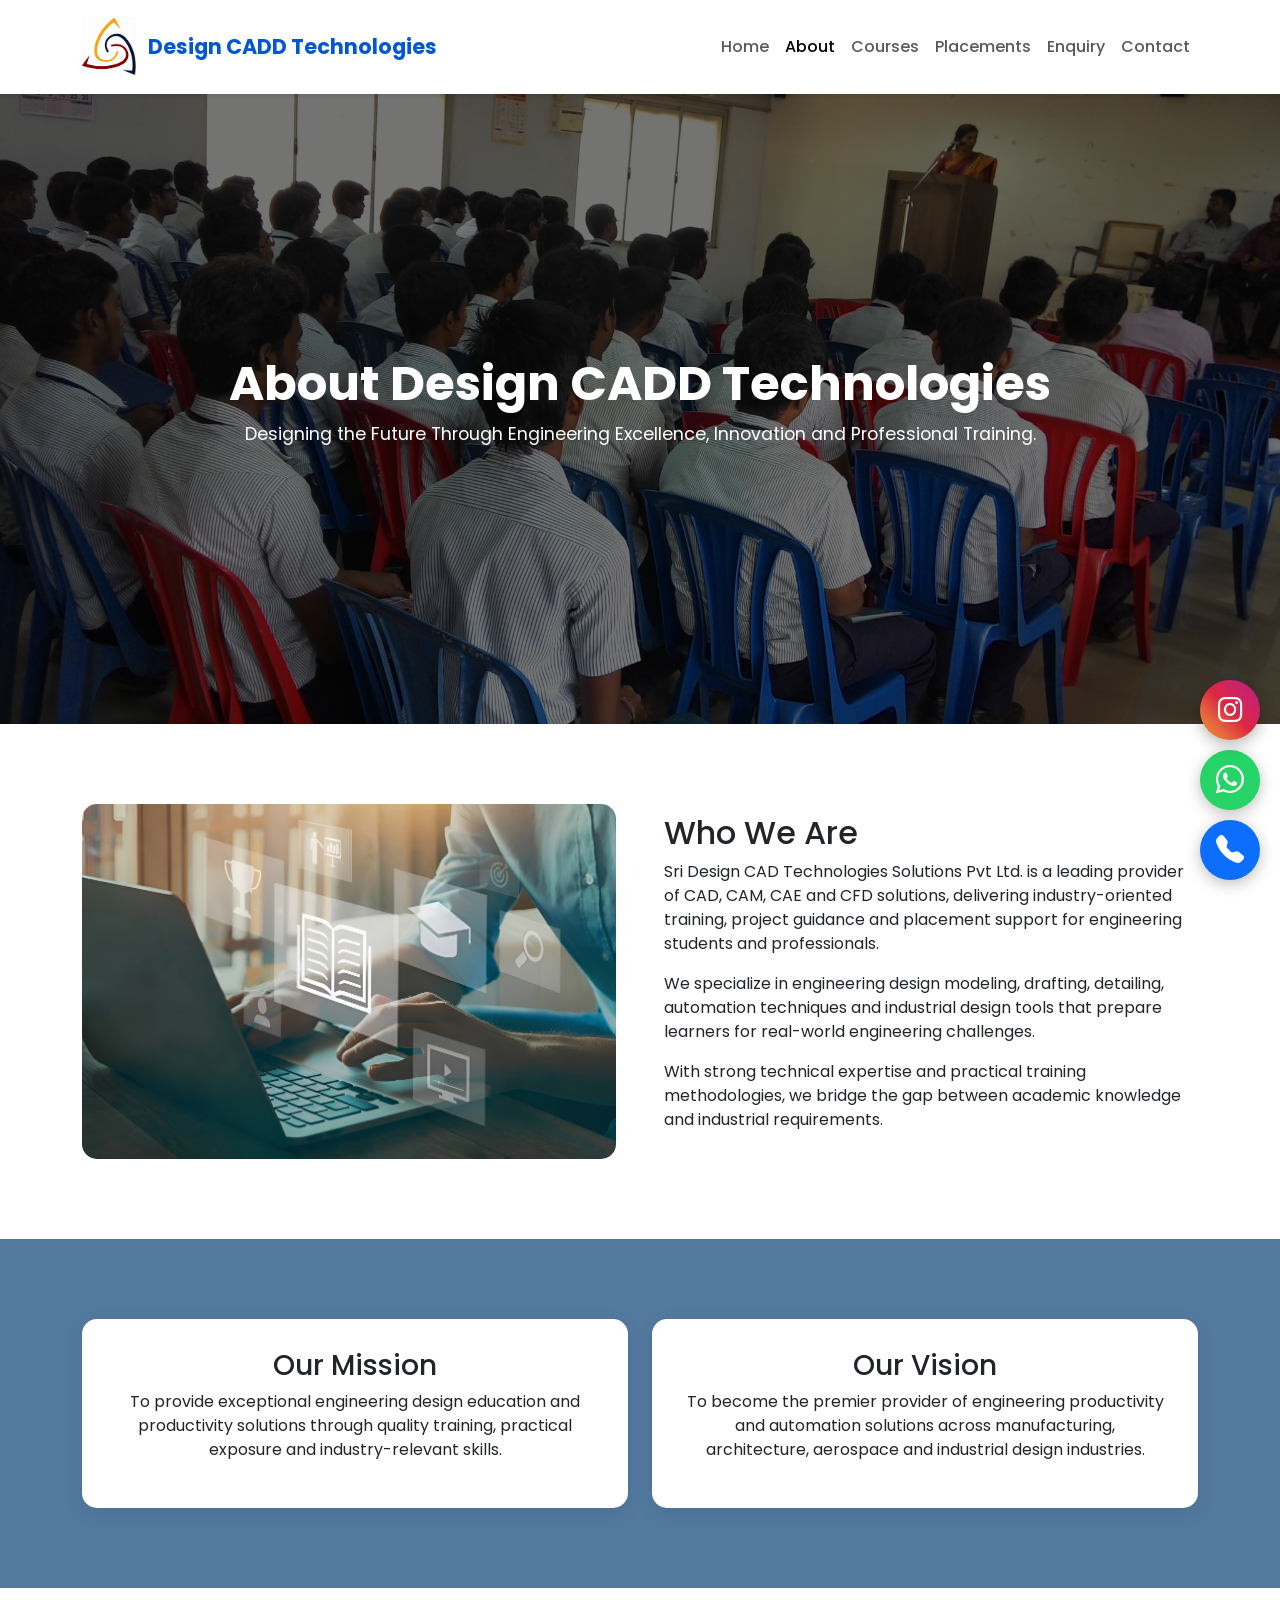
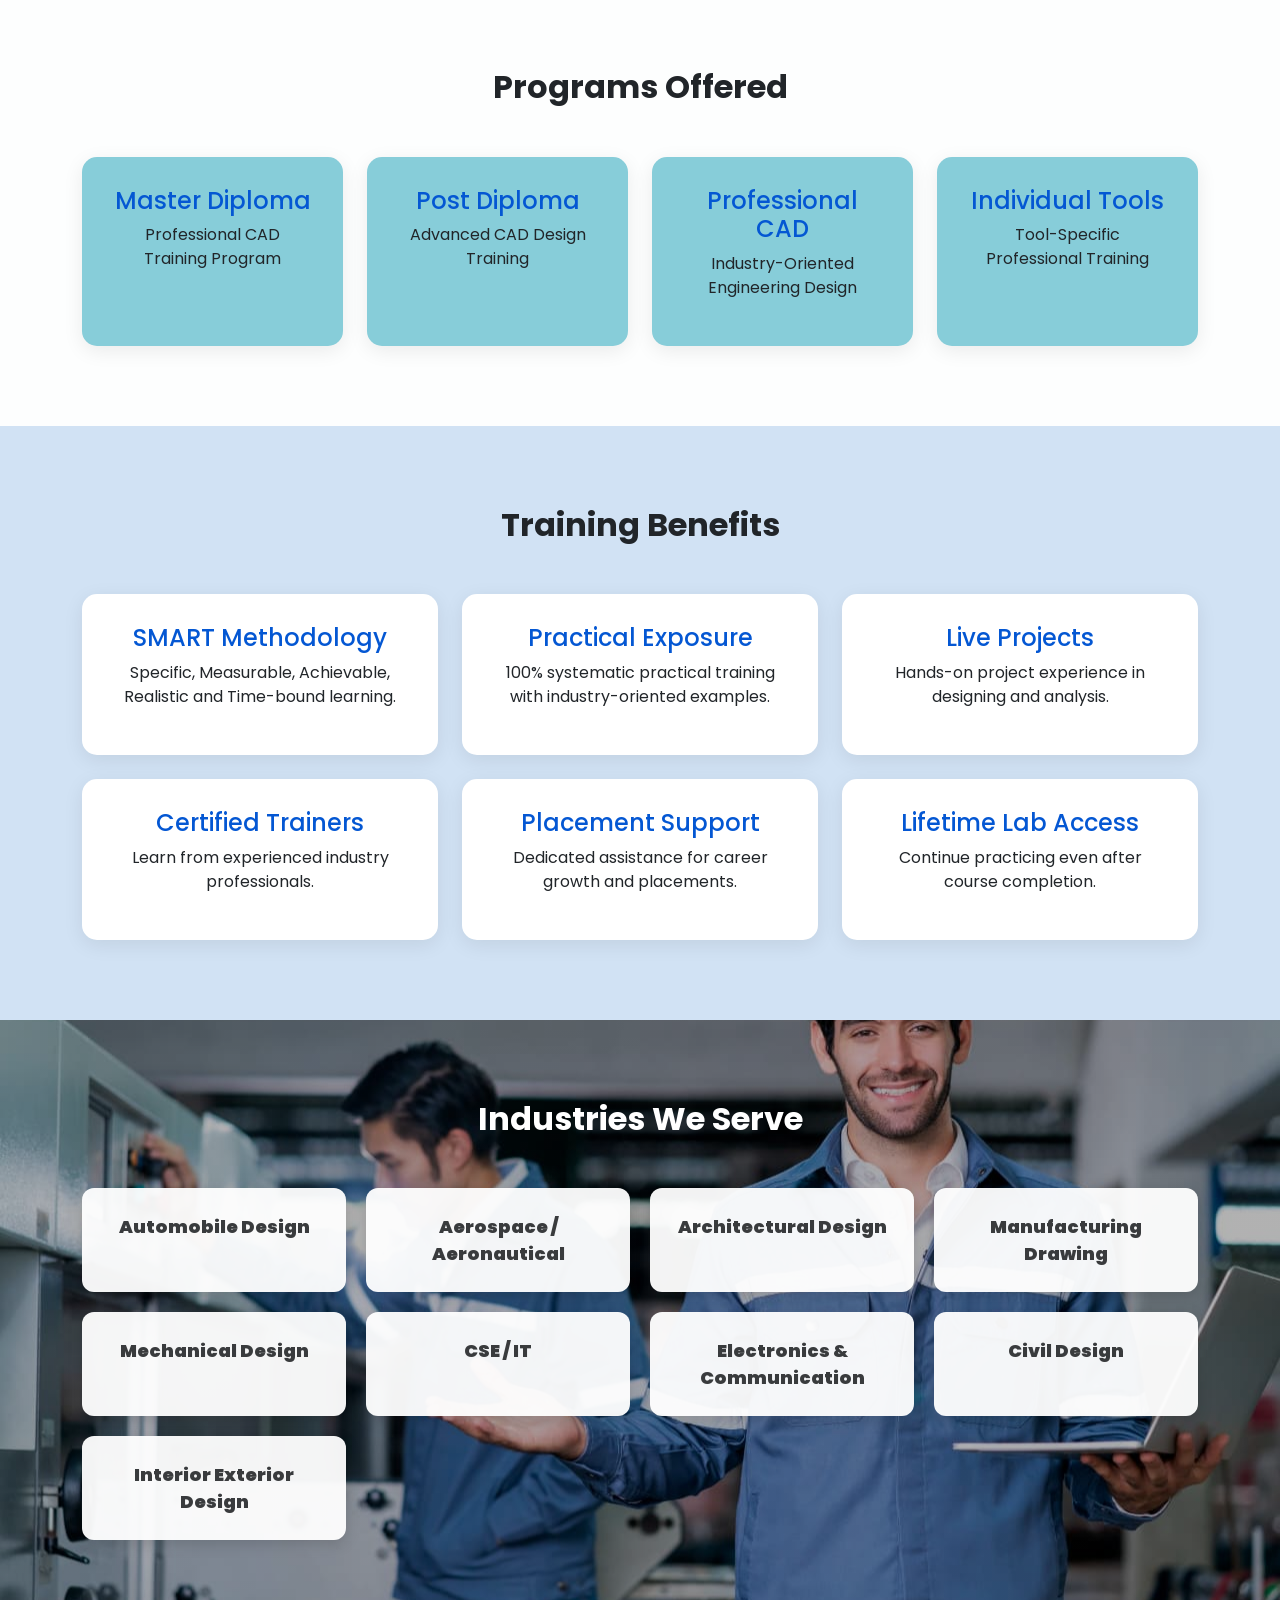
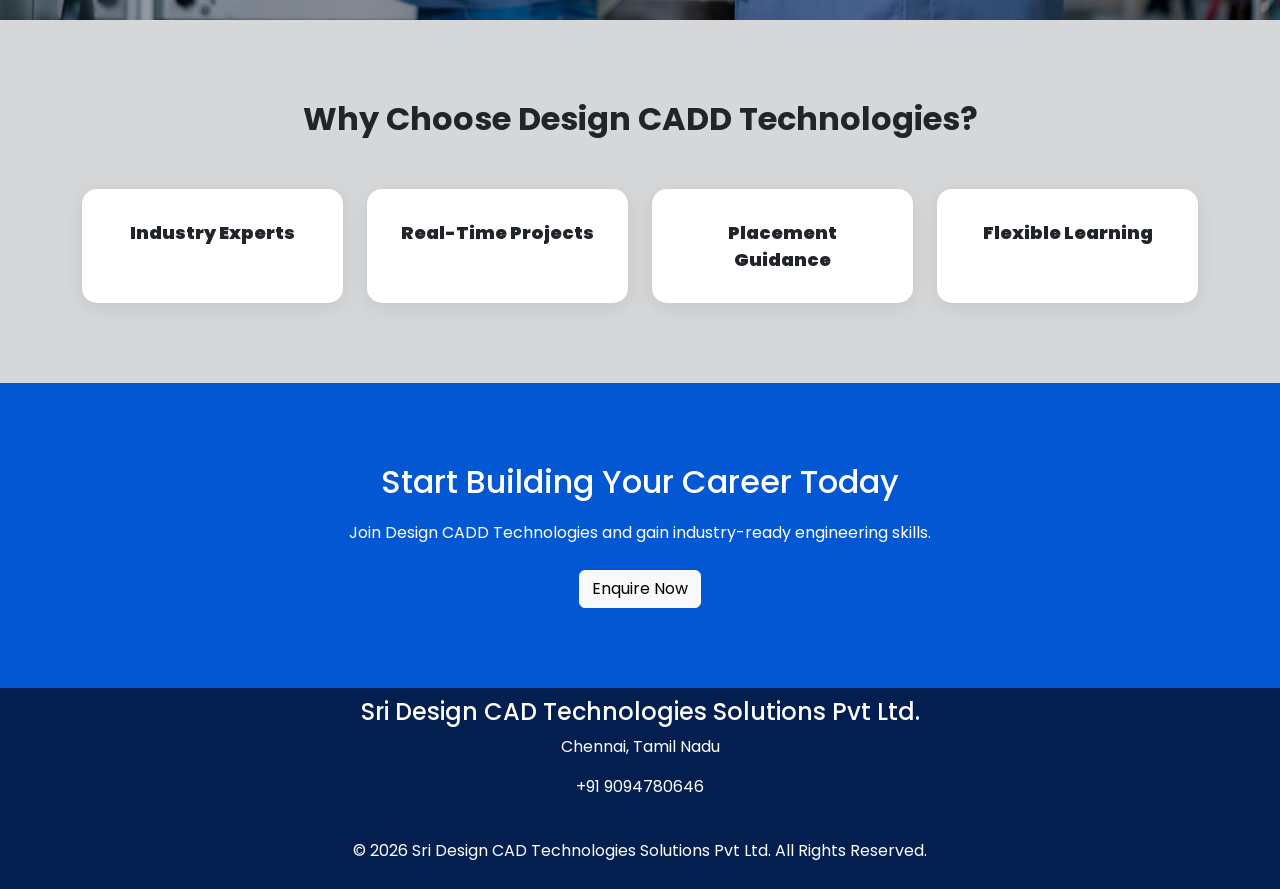
<file: about.html>
<!DOCTYPE html>
<html lang="en">

<head>
    <meta charset="UTF-8">
    <meta name="viewport"
          content="width=device-width, initial-scale=1.0">
    <title>
        About Us | Design CADD Technologies
    </title>

    <meta name="description"
          content="Design CADD Technologies is a leading CAD, CAM, CAE and CFD training institute in Chennai offering professional engineering design training, project guidance, placement assistance and industry-oriented courses for students and working professionals.">

    <meta name="keywords"
          content="Design CADD Technologies, CAD Training Chennai, CAM Training Chennai, CAE Training Chennai, CFD Training Chennai, AutoCAD Course Chennai, Engineering Design Training, CAD CAM CAE Institute, Placement Training Chennai, Engineering Software Training">

    <meta name="author"
          content="Design CADD Technologies">

    <meta name="robots"
          content="index, follow">

    <!-- Open Graph Meta Tags -->

    <meta property="og:title"
          content="About Design CADD Technologies">

    <meta property="og:description"
          content="Learn about Design CADD Technologies, a leading provider of CAD, CAM, CAE and CFD training, engineering design solutions, project guidance and placement support.">

    <meta property="og:type"
          content="website">

    <meta property="og:image"
          content="assets/images/about_banner.jpg">

    <!-- Bootstrap -->

    <link href="https://cdn.jsdelivr.net/npm/bootstrap@5.3.3/dist/css/bootstrap.min.css"
          rel="stylesheet">

    <link rel="stylesheet" href="css/style.css">
    <link rel="stylesheet" href="css/about.css">
    <link rel="stylesheet" href="css/responsive.css">
    
    <link rel="preconnect" href="https://fonts.googleapis.com">

    <link rel="preconnect" href="https://fonts.gstatic.com" crossorigin>

    <link href="https://fonts.googleapis.com/css2?family=Poppins:wght@300;400;500;600;700&display=swap"
          rel="stylesheet">

    <!-- Bootstrap Icons -->

    <link rel="stylesheet"
          href="https://cdn.jsdelivr.net/npm/bootstrap-icons@1.11.3/font/bootstrap-icons.min.css">

    <!-- Font Awesome -->

    <link rel="stylesheet"
          href="https://cdnjs.cloudflare.com/ajax/libs/font-awesome/6.5.1/css/all.min.css">

</head>
<body>
    <!-- nav bar-->
    <nav class="navbar navbar-expand-lg bg-white shadow-sm sticky-top">
    <div class="container">
        <a class="navbar-brand" href="index.html">
            <img src="assets/images/logo.jpeg" class="navbar-logo">
            <span class="brand-text">
                Design CADD Technologies
            </span>
        </a>

        <button class="navbar-toggler" type="button"
                data-bs-toggle="collapse"
                data-bs-target="#navMenu">
            <span class="navbar-toggler-icon"></span>
        </button>

        <div class="collapse navbar-collapse"
             id="navMenu">
            <ul class="navbar-nav ms-auto">
                <li class="nav-item">
                    <a class="nav-link"
                       href="index.html">Home</a>
                </li>
                <li class="nav-item">
                    <a class="nav-link active"
                       href="about.html">About</a>
                </li>
                <li class="nav-item">
                    <a class="nav-link"
                       href="courses.html">Courses</a>
                </li>
                <li class="nav-item">
                    <a class="nav-link"
                       href="placements.html">Placements</a>
                </li>
                <li class="nav-item">
                    <a class="nav-link" href="enquiry.html">Enquiry</a>
                </li>
                <li class="nav-item">
                    <a class="nav-link"
                       href="contact.html">Contact</a>
                </li>
            </ul>
        </div>
    </div>
</nav>

    <!-- HERO -->

<section class="about-hero">
    <div class="container text-center">
        <h1>About Design CADD Technologies</h1>
        <p>Designing the Future Through Engineering Excellence, Innovation and Professional Training.</p>
    </div>
</section>

<!-- ABOUT COMPANY -->

<section class="section-padding about-company">
    <div class="container">
        <div class="row align-items-center g-5">
            <div class="col-lg-6">
                <img src="assets/images/about_company.jpeg" alt="About Design CADD" class="about-main-img">
            </div>
            <div class="col-lg-6">
                <h2>Who We Are</h2>
                <p>Sri Design CAD Technologies Solutions Pvt Ltd. is a leading provider of CAD, CAM, CAE and CFD solutions, delivering industry-oriented training, 
                    project guidance and placement support for engineering students and professionals.
                </p>
                <p>We specialize in engineering design modeling, drafting, detailing, automation techniques and industrial 
                    design tools that prepare learners for real-world engineering challenges.
                </p>
                <p>With strong technical expertise and practical training methodologies, we bridge the gap between academic 
                    knowledge and industrial requirements.
                </p>
            </div>
        </div>
    </div>
</section>

<!-- MISSION VISION -->

<section class="section-padding mission-section">
    <div class="container">
        <div class="row g-4">
            <div class="col-md-6">
                <div class="mission-card">
                    <h3>Our Mission</h3>
                    <p>To provide exceptional engineering design education and productivity solutions through quality 
                        training, practical exposure and industry-relevant skills.
                    </p>
                </div>
            </div>
            <div class="col-md-6">
                <div class="mission-card">
                    <h3>Our Vision</h3>
                    <p>To become the premier provider of engineering productivity and automation solutions across 
                        manufacturing, architecture, aerospace and industrial design industries.
                    </p>
                </div>
            </div>
        </div>
    </div>
</section>

<!-- PROGRAMS -->

<section class="section-padding program-section">
    <div class="container">
        <h2 class="section-title">Programs Offered</h2>
        <div class="row g-4">
            <div class="col-lg-3 col-md-6">
                <div class="program-card">
                    <h4>Master Diploma</h4>
                    <p>Professional CAD Training Program</p>
                </div>
            </div>
            <div class="col-lg-3 col-md-6">
                <div class="program-card">
                    <h4>Post Diploma</h4>
                    <p>Advanced CAD Design Training</p>
                </div>
            </div>
            <div class="col-lg-3 col-md-6">
                <div class="program-card">
                    <h4>Professional CAD</h4>
                    <p>Industry-Oriented Engineering Design</p>
                </div>
            </div>
            <div class="col-lg-3 col-md-6">
                <div class="program-card">
                    <h4>Individual Tools</h4>
                    <p>Tool-Specific Professional Training</p>
                </div>
            </div>
        </div>
    </div>
</section>

<!-- TRAINING BENEFITS -->

<section class="section-padding benefits-section">
    <div class="container">
        <h2 class="section-title">Training Benefits</h2>
        <div class="row g-4">
            <div class="col-md-4">
                <div class="benefit-card">
                    <h4>SMART Methodology</h4>
                    <p>Specific, Measurable, Achievable, Realistic and Time-bound learning.</p>
                </div>
            </div>
            <div class="col-md-4">
                <div class="benefit-card">
                    <h4>Practical Exposure</h4>
                    <p>100% systematic practical training with industry-oriented examples.</p>
                </div>
            </div>
            <div class="col-md-4">
                <div class="benefit-card">
                    <h4>Live Projects</h4>
                    <p>Hands-on project experience in designing and analysis.</p>
                </div>
            </div>
            <div class="col-md-4">
                <div class="benefit-card">
                    <h4>Certified Trainers</h4>
                    <p>Learn from experienced industry professionals.</p>
                </div>
            </div>
            <div class="col-md-4">
                <div class="benefit-card">
                    <h4>Placement Support</h4>
                    <p>Dedicated assistance for career growth and placements.</p>
                </div>
            </div>
            <div class="col-md-4">
                <div class="benefit-card">
                    <h4>Lifetime Lab Access</h4>
                    <p>Continue practicing even after course completion.</p>
                </div>
            </div>
        </div>
    </div>
</section>

<!-- INDUSTRIES -->

<section class="section-padding industry-section">
    <div class="container">
        <h2 class="section-title">Industries We Serve</h2>
        <div class="industry-grid">
            <div class="industry-card">Automobile Design</div>
            <div class="industry-card">Aerospace / Aeronautical</div>
            <div class="industry-card">Architectural Design</div>
            <div class="industry-card">Manufacturing Drawing</div>
            <div class="industry-card">Mechanical Design</div>
            <div class="industry-card">CSE / IT</div>
            <!-- <div class="industry-card">Heavy Engineering</div> -->
            <div class="industry-card">Electronics & Communication</div>
            <div class="industry-card">Civil Design</div>
            <div class="industry-card">Interior Exterior Design</div>
        </div>
    </div>
</section>

<!-- WHY CHOOSE US -->

<section class="section-padding choose-us">
    <div class="container">
        <h2 class="section-title">Why Choose Design CADD Technologies?</h2>
        <div class="row g-4">
            <div class="col-md-3">
                <div class="choose-card">
                    Industry Experts
                </div>
            </div>
            <div class="col-md-3">
                <div class="choose-card">
                    Real-Time Projects
                </div>
            </div>
            <div class="col-md-3">
                <div class="choose-card">
                    Placement Guidance
                </div>
            </div>
            <div class="col-md-3">
                <div class="choose-card">
                    Flexible Learning
                </div>
            </div>
        </div>
    </div>
</section>

<!-- CTA -->

<section class="cta-section">
    <div class="container text-center">
        <h2>Start Building Your Career Today</h2>
        <p>Join Design CADD Technologies and gain industry-ready engineering skills.</p>
        <a href="enquiry.html" class="btn btn-light">Enquire Now</a>
    </div>
</section>
<!-- footer -->
<footer>
<div class="container text-center">
    <h4>Sri Design CAD Technologies Solutions Pvt Ltd.</h4>
    <p>Chennai, Tamil Nadu</p>
    <p>+91 9094780646</p><br>
    <p>&copy; 2026 Sri Design CAD Technologies Solutions Pvt Ltd. All Rights Reserved.</p>
</div>
</footer>

<!-- WHATSAPP -->

<a href="https://wa.me/919094780646?text=Hello%20I%20am%20interested%20in%20your%20course"
class="whatsapp-btn" target="_blank">
<i class="bi bi-whatsapp"></i>
</a>

<!-- CALL -->

<a href="tel:+919094780646"class="call-btn">
<i class="bi bi-telephone-fill"></i>
</a>

<!-- Instagram Button -->

<a href="https://www.instagram.com/designcaddtechnologies?utm_source=qr&igsh=MTZreXN3cjh2YjNvdQ=="
   class="instagram-btn"
   target="_blank">

    <i class="fab fa-instagram"></i>

</a>

<script src="https://cdn.jsdelivr.net/npm/bootstrap@5.3.3/dist/js/bootstrap.bundle.min.js"></script>

</body>
</file>
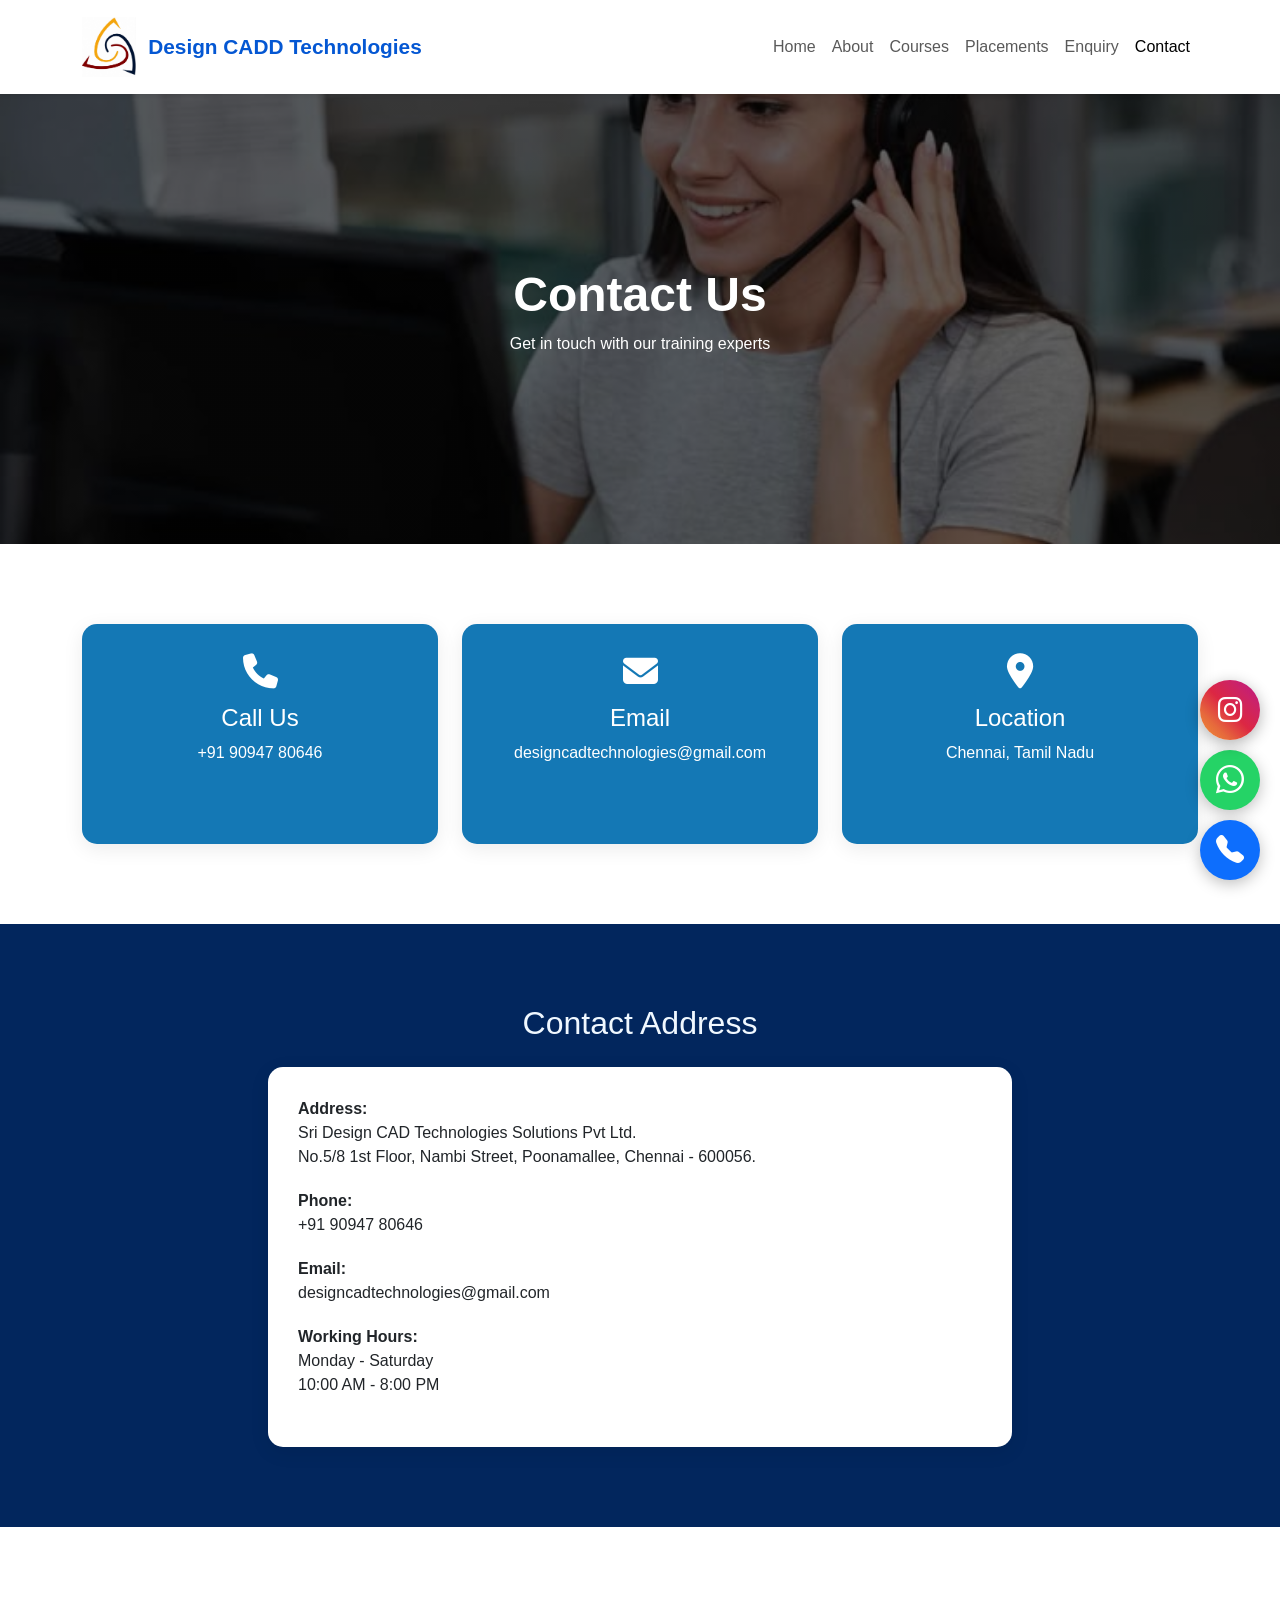
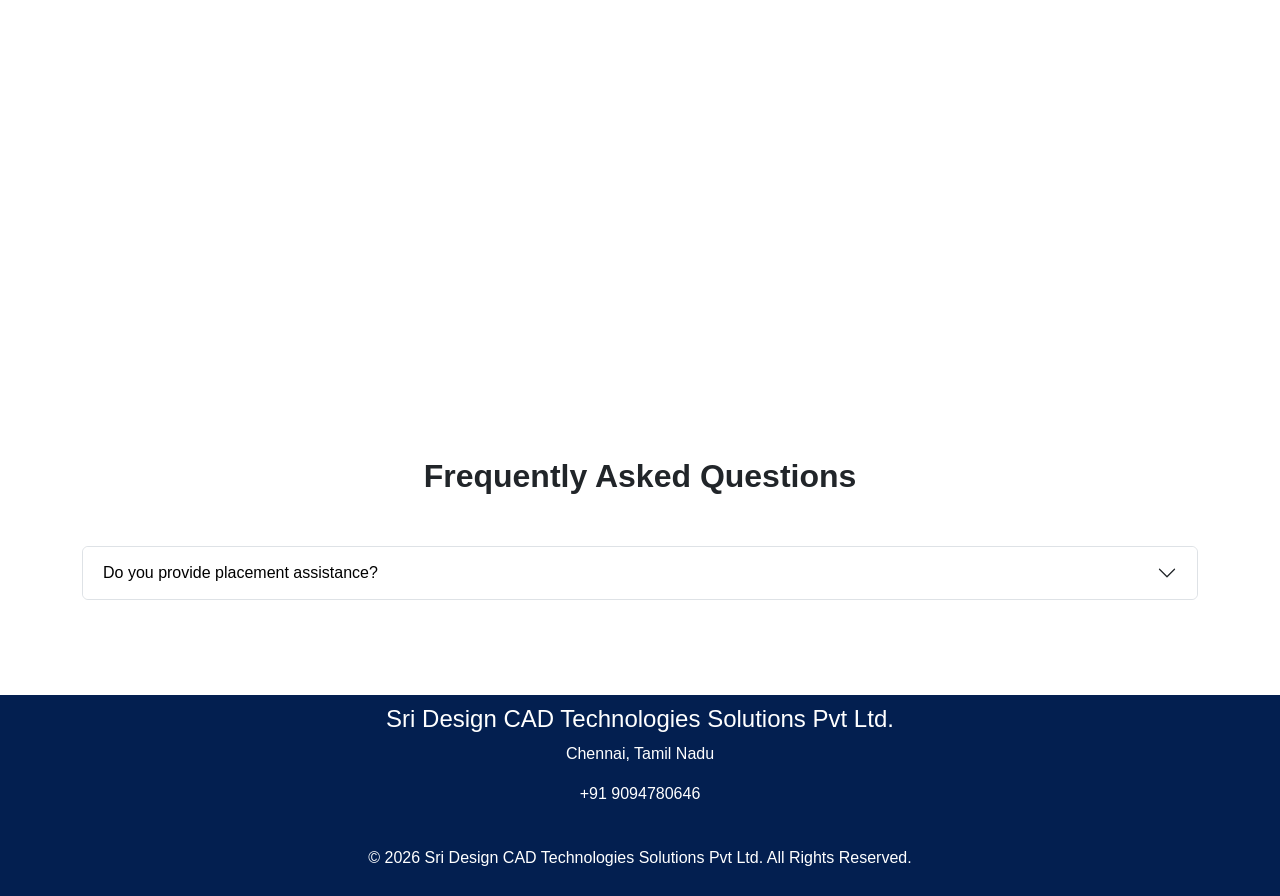
<file: contact.html>
<!DOCTYPE html>
<html lang ="en">

<head>

<meta charset="UTF-8">
<meta name="viewport" content="width=device-width, initial-scale=1.0">

<title>Contact | Design CADD Technologies</title>

<link href="https://cdn.jsdelivr.net/npm/bootstrap@5.3.3/dist/css/bootstrap.min.css" rel="stylesheet">

<link rel="stylesheet" href="css/style.css">
<link rel="stylesheet" href="css/contact.css">
<link rel="stylesheet" href="css/responsive.css">

<link rel="stylesheet"
href="https://cdnjs.cloudflare.com/ajax/libs/font-awesome/6.5.1/css/all.min.css">

<link rel="stylesheet"
href="https://cdn.jsdelivr.net/npm/bootstrap-icons@1.11.3/font/bootstrap-icons.min.css">

</head>
<body>
    <nav class="navbar navbar-expand-lg bg-white shadow-sm sticky-top">
    <div class="container">
        <a class="navbar-brand" href="index.html">
            <img src="assets/images/logo.jpeg" class="navbar-logo">
            <span class="brand-text">
                Design CADD Technologies
            </span>
        </a>

        <button class="navbar-toggler" type="button"
                data-bs-toggle="collapse"
                data-bs-target="#navMenu">
            <span class="navbar-toggler-icon"></span>
        </button>

        <div class="collapse navbar-collapse"
             id="navMenu">
            <ul class="navbar-nav ms-auto">
                <li class="nav-item">
                    <a class="nav-link"
                       href="index.html">Home</a>
                </li>
                <li class="nav-item">
                    <a class="nav-link"
                       href="about.html">About</a>
                </li>
                <li class="nav-item">
                    <a class="nav-link"
                       href="courses.html">Courses</a>
                </li>
                <li class="nav-item">
                    <a class="nav-link"
                       href="placements.html">Placements</a>
                </li>
                <li class="nav-item">
                    <a class="nav-link" href="enquiry.html">Enquiry</a>
                </li>
                <li class="nav-item">
                    <a class="nav-link active"
                       href="contact.html">Contact</a>
                </li>
            </ul>
        </div>
    </div>
</nav>

<!---- hero -->
<section class="contact-hero">
    <div class="container text-center">
        <h1>Contact Us</h1>
        <p>Get in touch with our training experts</p>
    </div>
</section>

<!-- contact information cards -->
<section class="section-padding contact-section">
    <div class="container">
        <div class="row g-4">
            <div class="col-lg-4">
                <a href="tel:+919094780646" class="contact-card-link">
                    <div class="contact-card">
                        <i class="fas fa-phone"></i>
                        <h4>Call Us</h4>
                        <p>+91 90947 80646</p>
                    </div>
                </a>
            </div>
            <div class="col-lg-4">
                <a href="mailto:designcadtechnologies@gmail.com?subject=Course Enquiry" class="contact-card-link">
                    <div class="contact-card">
                        <i class="fas fa-envelope"></i>
                        <h4>Email</h4>
                        <p>designcadtechnologies@gmail.com</p>
                    </div>
                </a>
            </div>
            <div class="col-lg-4">
                <a href="#location" class="contact-card-link">
                    <div class="contact-card">
                        <i class="fas fa-location-dot"></i>
                        <h4>Location</h4>
                        <p>Chennai, Tamil Nadu</p>
                    </div>
                </a>
            </div>
        </div>
    </div>
</section>

<!-- contact form + institute details -->
<section class="section-padding contact">
    <div class="container">
            <div class="col-lg-8 mx-auto">
                <h2>Contact Address</h2>
                <div class="contact-details">
                    <p><strong>Address:</strong><br>
                        Sri Design CAD Technologies Solutions Pvt Ltd.<br>
                        No.5/8 1st Floor, Nambi Street, Poonamallee, Chennai - 600056.
                    </p>
                    <p><strong>Phone:</strong><br>
                        +91 90947 80646
                    </p>
                    <p><strong>Email:</strong><br>
                        designcadtechnologies@gmail.com
                    </p>
                    <p><strong>Working Hours:</strong><br>
                        Monday - Saturday<br>
                        10:00 AM - 8:00 PM
                    </p>
                </div>
            </div>
        </div>
    </div>
</section>

<!-- google maps -->

<section class="map-section" id="location">
    <iframe
    src="https://www.google.com/maps/embed?pb=!1m18!1m12!1m3!1d3886.7437791910033!2d80.09646579999999!3d13.051974399999999!2m3!1f0!2f0!3f0!3m2!1i1024!2i768!4f13.1!3m3!1m2!1s0x3a528a7523f52e91%3A0x6c9931422090bc37!2sSri%20Design%20CAD%20Technologies%20Solutions%20Pvt%20Ltd!5e0!3m2!1sen!2sin!4v1781258683714!5m2!1sen!2sin"
    width="100%"
    height="450"
    style="border:0;"
    allowfullscreen=""
    loading="lazy">
    </iframe>
</section>

<!-- faq -->
<section class="section-padding">
    <div class="container">
        <h2 class="section-title">Frequently Asked Questions
        </h2>
        <div class="accordion" id="faqAccordion">
            <div class="accordion-item">
                <h2 class="accordion-header">
                    <button class="accordion-button collapsed" type="button" data-bs-toggle="collapse"
                    data-bs-target="#faq1" aria-expanded="false">Do you provide placement assistance?
                    </button>
                </h2>
                <div id="faq1" class="accordion-collapse collapse">
                    <div class="accordion-body">
                        Yes, we provide placement assistance and interview preparation.
                    </div>
                </div>
            </div>
        </div>
    </div>
</section>

<script src="https://cdn.jsdelivr.net/npm/bootstrap@5.3.3/dist/js/bootstrap.bundle.min.js"></script>

<!-- FOOTER -->
<footer>
<div class="container text-center">
    <h4>Sri Design CAD Technologies Solutions Pvt Ltd.</h4>
    <p>Chennai, Tamil Nadu</p>
    <p>+91 9094780646</p><br>
    <p>&copy; 2026 Sri Design CAD Technologies Solutions Pvt Ltd. All Rights Reserved.</p>
</div>
</footer>

<!-- WHATSAPP -->

<a href="https://wa.me/919094780646?text=Hello%20I%20am%20interested%20in%20your%20course"
class="whatsapp-btn" target="_blank">
<i class="bi bi-whatsapp"></i>
</a>

<!-- CALL -->

<a href="tel:+919094780646"class="call-btn">
<i class="bi bi-telephone-fill"></i>
</a>

<!-- Instagram Button -->

<a href="https://www.instagram.com/designcaddtechnologies?utm_source=qr&igsh=MTZreXN3cjh2YjNvdQ=="
   class="instagram-btn"
   target="_blank">

    <i class="fab fa-instagram"></i>

</a>

</body>
</html>
</file>
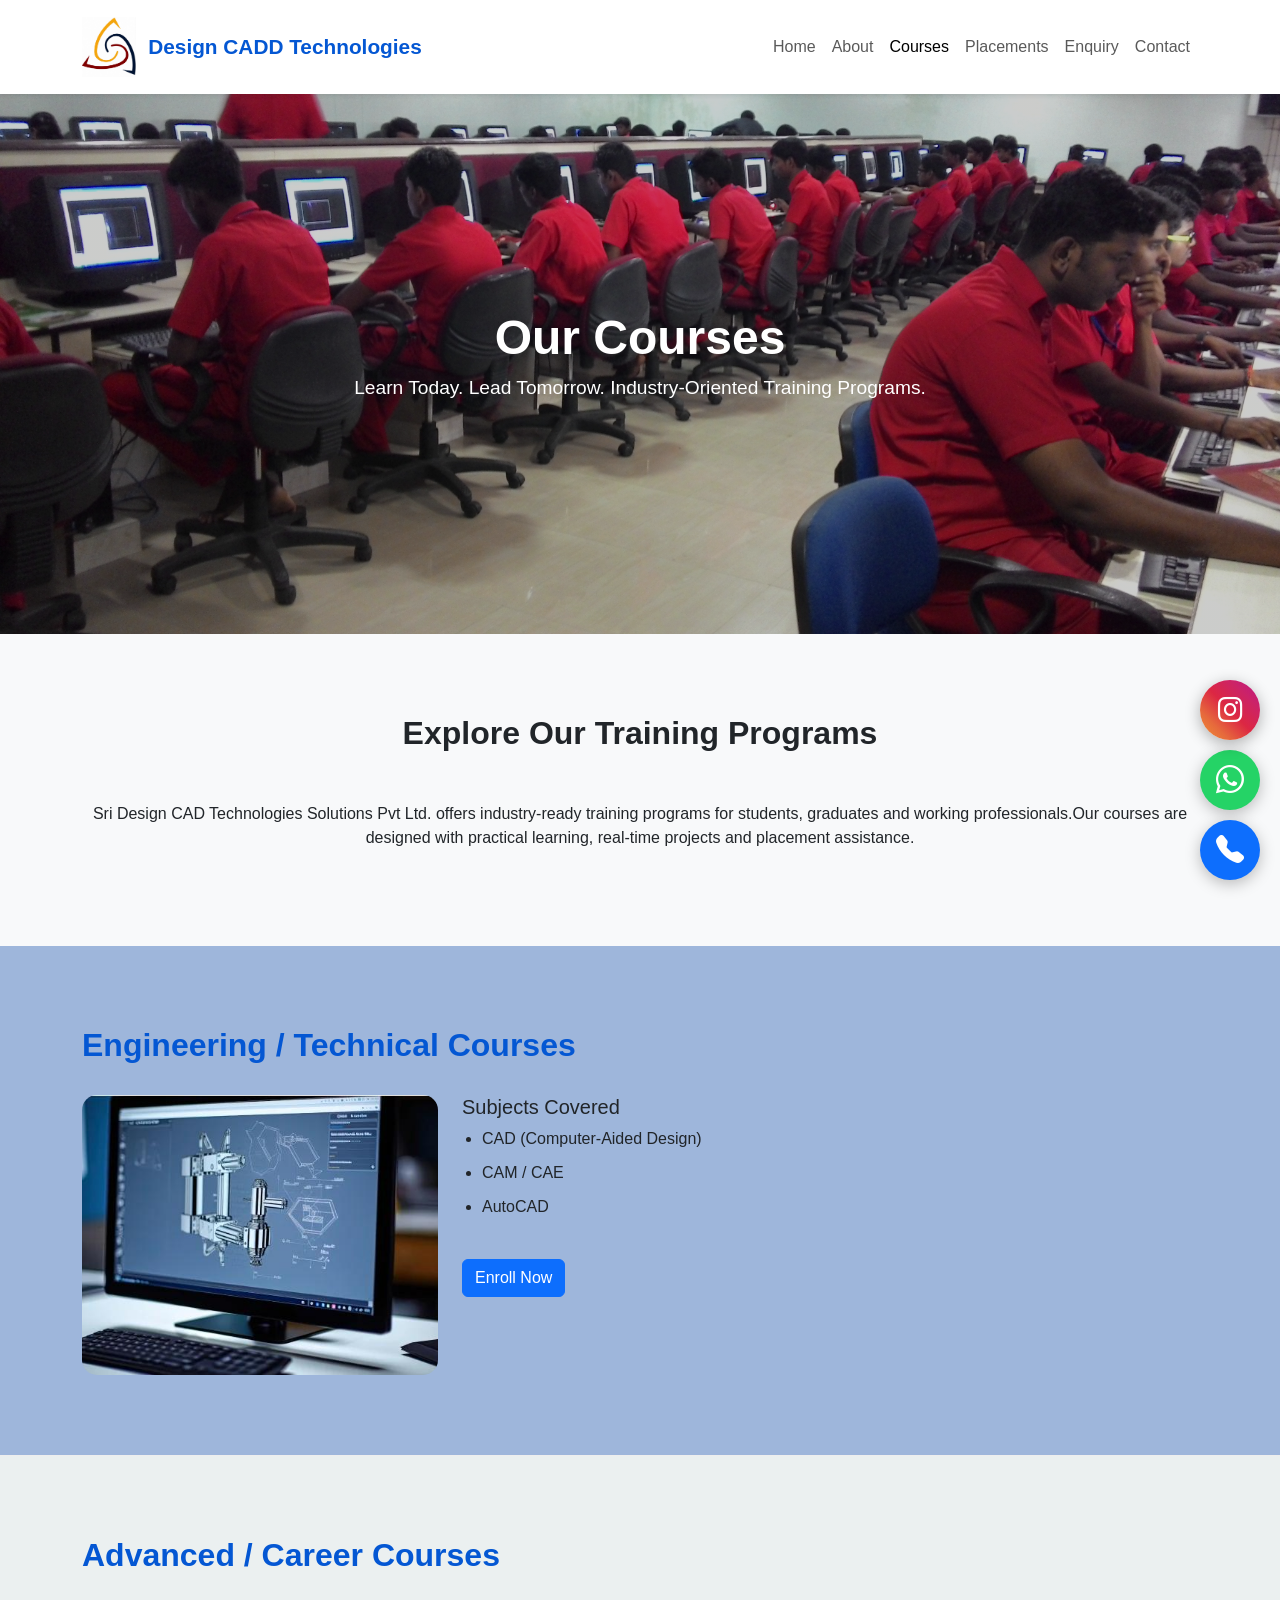
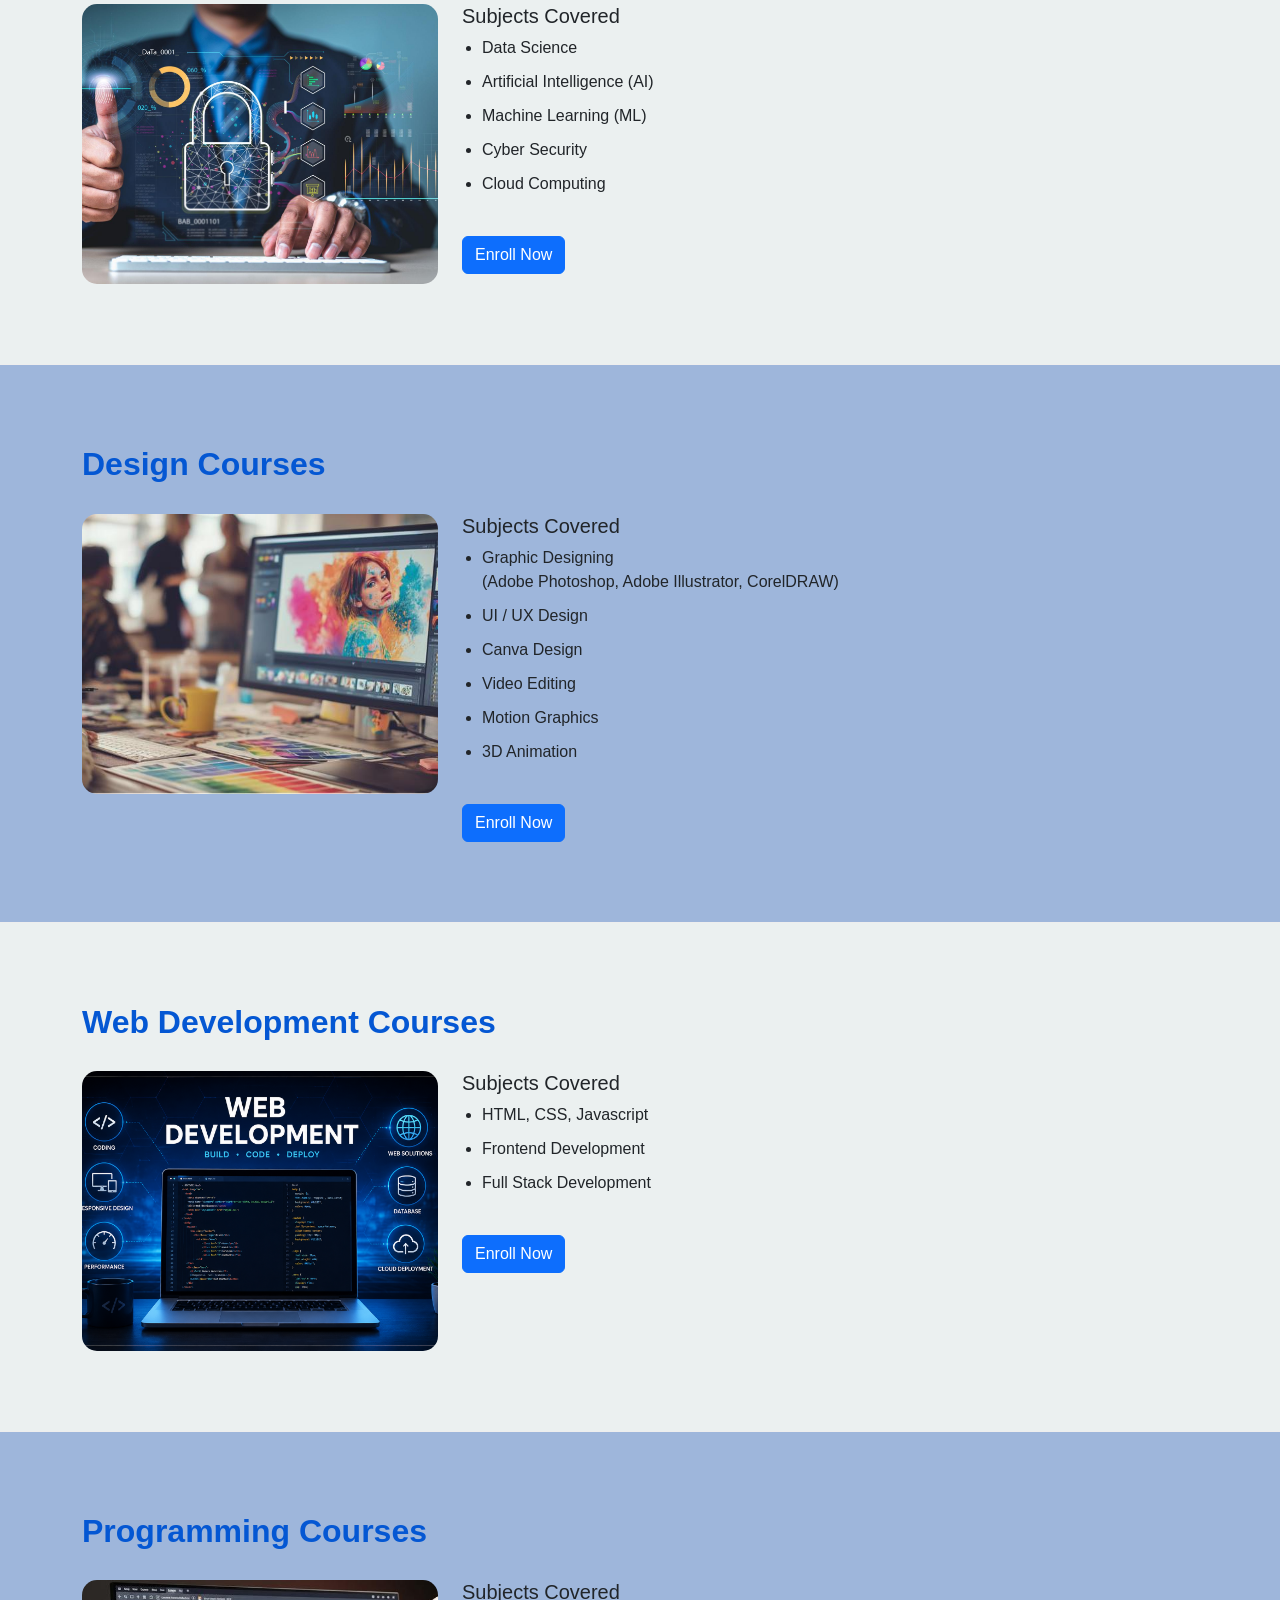
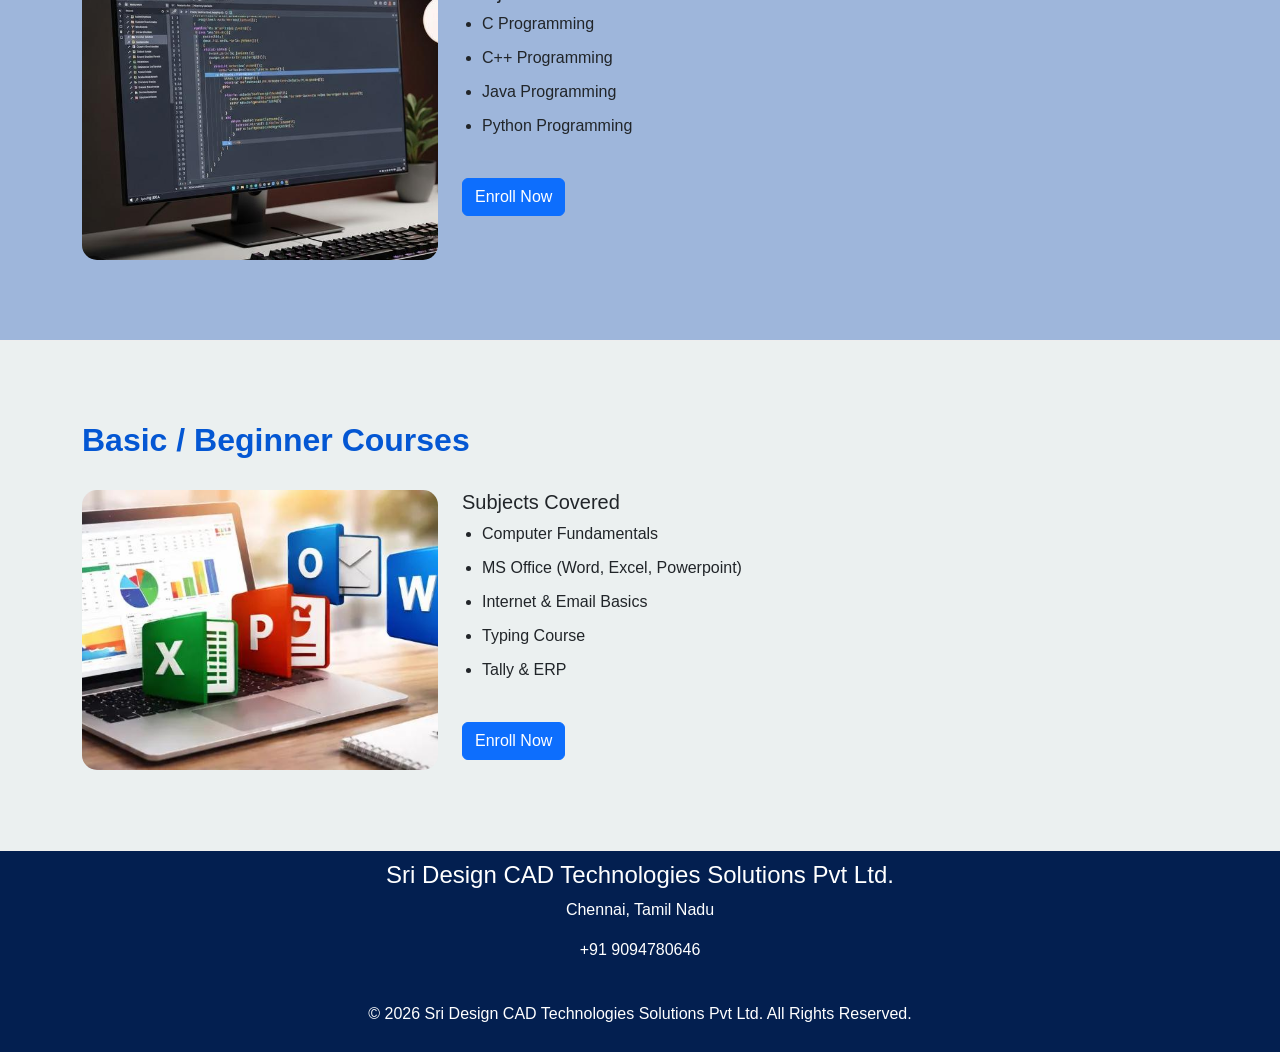
<file: courses.html>
<!DOCTYPE html>
<html lang="en">

<head>

<meta charset="UTF-8">
<meta name="viewport" content="width=device-width, initial-scale=1.0">

<title>Courses | Design CADD Technologies</title>

<link href="https://cdn.jsdelivr.net/npm/bootstrap@5.3.3/dist/css/bootstrap.min.css" rel="stylesheet">

<link rel="stylesheet" href="css/style.css">
<link rel="stylesheet" href="css/courses.css">
<link rel="stylesheet" href="css/responsive.css">

<link rel="stylesheet"
href="https://cdnjs.cloudflare.com/ajax/libs/font-awesome/6.5.1/css/all.min.css">

<link rel="stylesheet"
href="https://cdn.jsdelivr.net/npm/bootstrap-icons@1.11.3/font/bootstrap-icons.min.css">

</head>

<body>

<!-- NAVBAR -->

<nav class="navbar navbar-expand-lg bg-white shadow-sm sticky-top">
    <div class="container">
        <a class="navbar-brand" href="index.html">
            <img src="assets/images/logo.jpeg" class="navbar-logo">
            <span class="brand-text">Design CADD Technologies</span>
        </a>
        <button class="navbar-toggler" type="button" data-bs-toggle="collapse" data-bs-target="#navMenu">
            <span class="navbar-toggler-icon"></span>
        </button>
        <div class="collapse navbar-collapse" id="navMenu">
            <ul class="navbar-nav ms-auto">
                <li class="nav-item">
                    <a class="nav-link" href="index.html">Home</a>
                </li>
                <li class="nav-item">
                    <a class="nav-link" href="about.html">About</a>
                </li>
                <li class="nav-item">
                    <a class="nav-link active" href="courses.html">Courses</a>
                </li>
                <li class="nav-item">
                    <a class="nav-link" href="placements.html">Placements</a>
                </li>
                <li class="nav-item">
                    <a class="nav-link" href="enquiry.html">Enquiry</a>
                </li>
                <li class="nav-item">
                    <a class="nav-link" href="contact.html">Contact</a>
                </li>
            </ul>
        </div>
    </div>
</nav>

<!-- HERO -->

<section class="courses-hero">
    <div class="container text-center">
        <h1>Our Courses</h1>
        <p>Learn Today. Lead Tomorrow. Industry-Oriented Training Programs.</p>
    </div>
</section>

<!-- INTRO -->

<section class="course-intro section-padding">
    <div class="container">
        <h2 class="section-title">Explore Our Training Programs</h2>
        <p class="text-center">Sri Design CAD Technologies Solutions Pvt Ltd. offers industry-ready training programs
            for students, graduates and working professionals.Our courses are designed with practical learning,
            real-time projects and placement assistance.
        </p>
    </div>
</section>

<!-- Engineering -->

<section class="course-category section-padding courses">
    <div class="container">
        <h2>Engineering / Technical Courses</h2>
        <div class="row align-items-start">
            <div class="col-lg-4">
                <img src="assets/images/engineering.jpg" alt="Engineering Courses" class="course-img">
            </div>
            <div class="col-lg-8">
                <h5>Subjects Covered</h5>
                <ul>
                    <li>CAD (Computer-Aided Design)</li>
                    <li>CAM / CAE</li>
                    <li>AutoCAD</li>
                </ul>
                <a href="enquiry.html" class="btn btn-primary enroll-btn">
                    Enroll Now
                </a>
            </div>
        </div>
    </div>
</section>
<!-- ADVANCED / CAREER  -->

<section class="course-category section-padding courses1">
    <div class="container">
        <h2>Advanced / Career Courses</h2>
        <div class="row align-items-start">
            <div class="col-lg-4">
                <img src="assets/images/advanced.jpg" class="course-img">
            </div>
            <div class="col-lg-8">
                <h5>Subjects Covered</h5>
                <ul>
                    <li>Data Science</li>
                    <li>Artificial Intelligence (AI)</li>
                    <li>Machine Learning (ML)</li>
                    <li>Cyber Security</li>
                    <li>Cloud Computing</li>
                </ul>
                <a href="enquiry.html" class="btn btn-primary enroll-btn">
                Enroll Now
                </a>
            </div>
        </div>
    </div>
</section>
<!-- DESIGN -->

<section class="course-category section-padding courses">
    <div class="container">
        <h2>Design Courses</h2>
        <div class="row align-items-start">
            <div class="col-lg-4">
                <img src="assets/images/design.jpg" alt="Design Courses" class="course-img">
            </div>
            <div class="col-lg-8">
                <h5>Subjects Covered</h5>
                <ul>
                    <li>Graphic Designing<br>
                    (Adobe Photoshop, Adobe Illustrator, CorelDRAW)</li>
                    <li>UI / UX Design</li>
                    <li>Canva Design</li>
                    <li>Video Editing</li>
                    <li>Motion Graphics</li>
                    <li>3D Animation</li>
                </ul>
                <a href="enquiry.html" class="btn btn-primary enroll-btn">
                Enroll Now
                </a>
            </div>
        </div>
    </div>
</section>
<!-- WEB DEVELOPEMENT -->

<section class="course-category section-padding courses1">
    <div class="container">
        <h2>Web Development Courses</h2>
        <div class="row align-items-start">
            <div class="col-lg-4">
                <img src="assets/images/webdevelopment.png" alt="Web Developement" class="course-img">
            </div>
            <div class="col-lg-8">
                <h5>Subjects Covered</h5>
                <ul>
                    <li>HTML, CSS, Javascript</li>
                    <li>Frontend Development</li>
                    <li>Full Stack Development</li>
                </ul>
                <a href="enquiry.html" class="btn btn-primary enroll-btn">
                Enroll Now
                </a>
            </div>
        </div>
    </div>
</section>
<!-- PROGRAMMING -->

<section class="course-category section-padding courses">
    <div class="container">
        <h2>Programming Courses</h2>
        <div class="row align-items-start">
            <div class="col-lg-4">
                <img src="assets/images/programming.jpg" alt="Programming Courses" class="course-img">
            </div>
            <div class="col-lg-8">
                <h5>Subjects Covered</h5>
                <ul>
                    <li>C Programming</li>
                    <li>C++ Programming</li>
                    <li>Java Programming</li>
                    <li>Python Programming</li>
                </ul>
                <a href="enquiry.html" class="btn btn-primary enroll-btn">
                Enroll Now
                </a>
            </div>
        </div>
    </div>
</section>

<!-- BASIC -->

<section class="course-category section-padding courses1">
    <div class="container">
        <h2>Basic / Beginner Courses</h2>
        <div class="row align-items-start">
            <div class="col-lg-4">
                <img src="assets/images/beginner.jpg" alt="Basic Courses" class="course-img">
            </div>
            <div class="col-lg-8">
                <h5>Subjects Covered</h5>
                <ul>
                    <li>Computer Fundamentals</li>
                    <li>MS Office (Word, Excel, Powerpoint)</li>
                    <li>Internet & Email Basics</li>
                    <li>Typing Course</li>
                    <li>Tally & ERP</li>
                </ul>
                <a href="enquiry.html" class="btn btn-primary enroll-btn">
                Enroll Now</a>
            </div>
        </div>
    </div>
</section>
<!-- Short-term job oriented -->

<!-- <section class="course-category section-padding courses">
    <div class="container">
        <h2>Short-term Job-oriented Courses</h2>
        <div class="row align-items-center">
            <div class="col-lg-4">
                <img src="assets/images/short-term.jpg" class="course-img">
            </div>
            <div class="col-lg-8">
                <h5>Subjects Covered</h5>
                <ul>
                    <li>Tally (Accounting Software)</li>
                    <li>Digital Marketing</li>
                    <li>Video Editing</li>
                </ul>
                <a href="enquiry.html" class="btn btn-primary enroll-btn">
                Enroll Now
                </a>
            </div>
        </div>
    </div>
</section> -->

<!-- FOOTER -->

<footer>
    <div class="container text-center">
        <h4>Sri Design CAD Technologies Solutions Pvt Ltd.</h4>
        <p>Chennai, Tamil Nadu</p>
        <p>+91 9094780646</p><br>
        <p>&copy; 2026 Sri Design CAD Technologies Solutions Pvt Ltd. All Rights Reserved.</p>
    </div>
</footer>

<!-- WHATSAPP -->

<a href="https://wa.me/919094780646?text=Hello%20I%20am%20interested%20in%20your%20course"
class="whatsapp-btn" target="_blank">
<i class="bi bi-whatsapp"></i>
</a>

<!-- CALL -->

<a href="tel:+919094780646"class="call-btn">
<i class="bi bi-telephone-fill"></i>
</a>

<!-- Instagram Button -->

<a href="https://www.instagram.com/designcaddtechnologies?utm_source=qr&igsh=MTZreXN3cjh2YjNvdQ=="
   class="instagram-btn"
   target="_blank">

    <i class="fab fa-instagram"></i>

</a>

<script src="https://cdn.jsdelivr.net/npm/bootstrap@5.3.3/dist/js/bootstrap.bundle.min.js"></script>

<script src="js/main.js"></script>

</body>
</html>
</file>
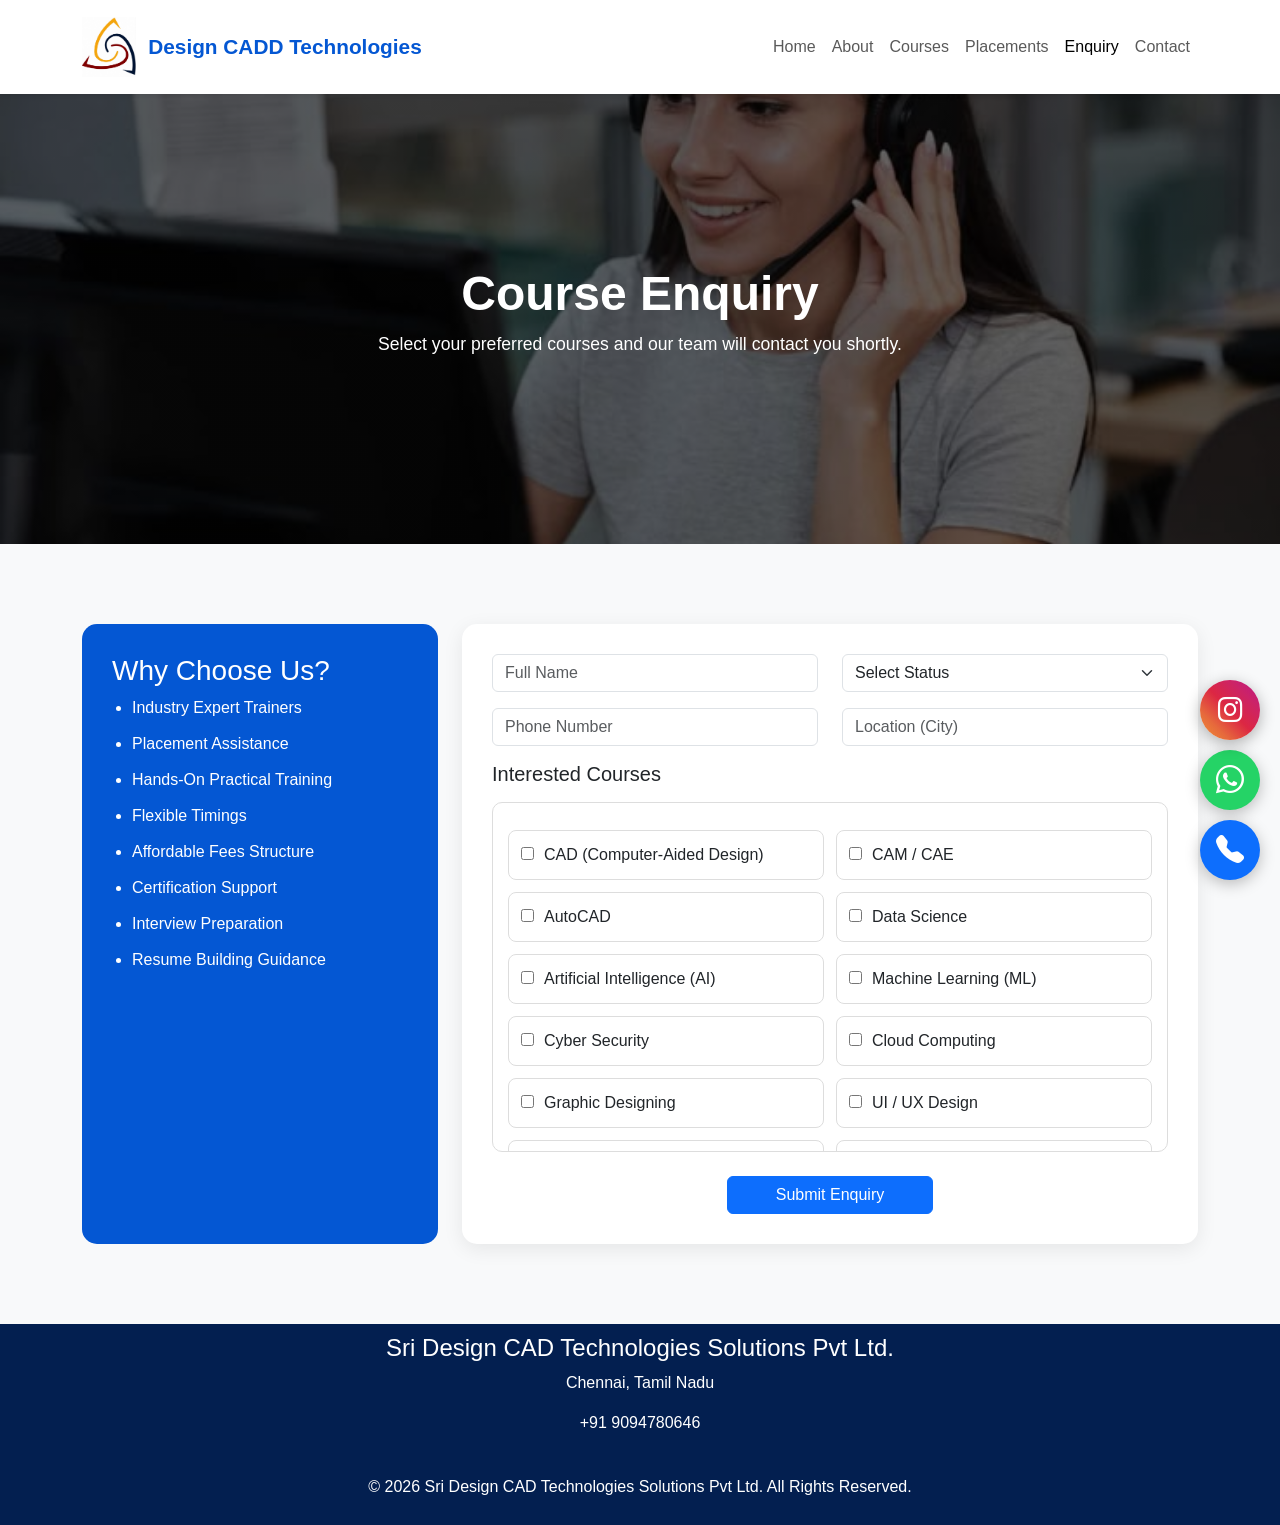
<file: enquiry.html>
<!DOCTYPE html>
<html lang ="en">

<head>

<meta charset="UTF-8">
<meta name="viewport" content="width=device-width, initial-scale=1.0">

<title>Enquiry | Design CADD Technologies</title>

<link href="https://cdn.jsdelivr.net/npm/bootstrap@5.3.3/dist/css/bootstrap.min.css" rel="stylesheet">

<link rel="stylesheet" href="css/style.css">
<link rel="stylesheet" href="css/enquiry.css">
<link rel="stylesheet" href="css/responsive.css">

<link rel="stylesheet"
href="https://cdnjs.cloudflare.com/ajax/libs/font-awesome/6.5.1/css/all.min.css">

<link rel="stylesheet"
href="https://cdn.jsdelivr.net/npm/bootstrap-icons@1.11.3/font/bootstrap-icons.min.css">

</head>
<body>
    <nav class="navbar navbar-expand-lg bg-white shadow-sm sticky-top">
    <div class="container">

        <a class="navbar-brand" href="index.html">
            <img src="assets/images/logo.jpeg"
                 class="navbar-logo">

            <span class="brand-text">
                Design CADD Technologies
            </span>
        </a>

        <button class="navbar-toggler"
                type="button"
                data-bs-toggle="collapse"
                data-bs-target="#navMenu">

            <span class="navbar-toggler-icon"></span>
        </button>

        <div class="collapse navbar-collapse"
             id="navMenu">
            <ul class="navbar-nav ms-auto">
                <li class="nav-item">
                    <a class="nav-link"
                       href="index.html">Home</a>
                </li>
                <li class="nav-item">
                    <a class="nav-link"
                       href="about.html">About</a>
                </li>
                <li class="nav-item">
                    <a class="nav-link"
                       href="courses.html">Courses</a>
                </li>
                <li class="nav-item">
                    <a class="nav-link"
                       href="placements.html">Placements</a>
                </li>
                <li class="nav-item">
                    <a class="nav-link active" 
                        href="enquiry.html">Enquiry</a>
                </li>
                <li class="nav-item">
                    <a class="nav-link"
                       href="contact.html">Contact</a>
                </li>
            </ul>
        </div>
    </div>
</nav>

<!-- HERO -->

<section class="enquiry-hero">
    <div class="container text-center">
        <h1>Course Enquiry</h1>
        <p>Select your preferred courses and our team will contact you shortly.</p>
    </div>
</section>

<!-- ENQUIRY SECTION -->

<section class="section-padding enquiry-section">
    <div class="container">
        <div class="row g-4">

            <!-- LEFT SIDE -->
             
             <div class="col-lg-4">
                <div class="enquiry-info">
                    <h3>Why Choose Us?</h3>
                    <ul>
                        <li>Industry Expert Trainers</li>
                        <li>Placement Assistance</li>
                        <li>Hands-On Practical Training</li>
                        <li>Flexible Timings</li>
                        <li>Affordable Fees Structure</li>
                        <li>Certification Support</li>
                        <li>Interview Preparation</li>
                        <li>Resume Building Guidance</li>
                    </ul>
                </div>
            </div>

            <!-- RIGHT SIDE -->

            <div class="col-lg-8">
                <form id="leadForm">
                    <div class="row">
                        <div class="col-md-6 mb-3">
                            <input type="text" id="name" class="form-control"
                                    placeholder="Full Name" required>
                        </div>
                        <div class="col-md-6 mb-3">
                            <select id="status" class="form-select" required>
                                <option value="">Select Status</option>
                                <option>Student</option>
                                <option>Employed</option>
                                <option>Job-Seeker</option>
                            </select>
                        </div>
                        <div class="col-md-6 mb-3">
                            <input type="tel" id="phone" class="form-control"
                                    placeholder="Phone Number" required>
                        </div>
                        <div class="col-md-6 mb-3">
                            <input type="text" id="location" class="form-control"
                                    placeholder="Location (City)" required>
                        </div>
                    </div>
                    <h5 class="mb-3">Interested Courses</h5>
                    <div class="course-selection-wrapper">
                        <div class="course-checkboxes">
                            <label><input type="checkbox" name="courses[]" value="CAD"> CAD (Computer-Aided Design)</label>

                            <label><input type="checkbox" name="courses[]" value="CAM / CAE"> CAM / CAE</label>

                            <label><input type="checkbox" name="courses[]" value="AutoCAD"> AutoCAD</label>

                            <label><input type="checkbox" name="courses[]" value="Data Science"> Data Science</label>

                            <label><input type="checkbox" name="courses[]" value="Artificial Intelligence"> Artificial Intelligence (AI)</label>

                            <label><input type="checkbox" name="courses[]" value="Machine Learning"> Machine Learning (ML)</label>
                            
                            <label><input type="checkbox" name="courses[]" value="Cyber Security"> Cyber Security</label>

                            <label><input type="checkbox" name="courses[]" value="Cloud Computing"> Cloud Computing</label>

                            <label><input type="checkbox" name="courses[]" value="Graphic Designing"> Graphic Designing</label>

                            <label><input type="checkbox" name="courses[]" value="UI UX"> UI / UX Design</label>

                            <label><input type="checkbox" name="courses[]" value="Canva"> Canva Design</label>

                            <label><input type="checkbox" name="courses[]" value="HTML CSS JS"> HTML, CSS, Javascript</label>

                            <label><input type="checkbox" name="courses[]" value="Frontend Development"> Frontend Development</label>

                            <label><input type="checkbox" name="courses[]" value="Full Stack Development"> Full Stack Development</label>

                            <label><input type="checkbox" name="courses[]" value="C Programming"> C Programming</label>

                            <label><input type="checkbox" name="courses[]" value="C++ Programming"> C++ Programming</label>

                            <label><input type="checkbox" name="courses[]" value="Java Programming"> Java Programming</label>

                            <label><input type="checkbox" name="courses[]" value="Python Programming"> Python Programming</label>

                            <label><input type="checkbox" name="courses[]" value="Computer Fundamentals"> Computer Fundamentals</label>

                            <label><input type="checkbox" name="courses[]" value="MS Office"> MS Office</label>

                            <label><input type="checkbox" name="courses[]" value="Internet Email Basics"> Internet & Email Basics</label>

                            <label><input type="checkbox" name="courses[]" value="Typing Course"> Typing Course</label>

                            <label><input type="checkbox" name="courses[]" value="Tally"> Tally</label>

                            <label><input type="checkbox" name="courses[]" value="Digital Marketing"> Digital Marketing</label>

                            <label><input type="checkbox" name="courses[]" value="Video Editing"> Video Editing</label>
                        </div>
                    </div>
                    <div class="text-center mt-4">
                        <button type="submit" class="btn btn-primary px-5">Submit Enquiry</button>
                    </div>
                </form>
            </div>
        </div>
    </div>
</section>

<script src="https://cdn.jsdelivr.net/npm/bootstrap@5.3.3/dist/js/bootstrap.bundle.min.js"></script>

<!-- FOOTER -->
<footer>
<div class="container text-center">
    <h4>Sri Design CAD Technologies Solutions Pvt Ltd.</h4>
    <p>Chennai, Tamil Nadu</p>
    <p>+91 9094780646</p><br>
    <p>&copy; 2026 Sri Design CAD Technologies Solutions Pvt Ltd. All Rights Reserved.</p>
</div>
</footer>

<!-- WHATSAPP -->

<a href="https://wa.me/919094780646?text=Hello%20I%20am%20interested%20in%20your%20course"
class="whatsapp-btn" target="_blank">
<i class="bi bi-whatsapp"></i>
</a>

<!-- CALL -->

<a href="tel:+919094780646"class="call-btn">
<i class="bi bi-telephone-fill"></i>
</a>

<!-- Instagram Button -->

<a href="https://www.instagram.com/designcaddtechnologies?utm_source=qr&igsh=MTZreXN3cjh2YjNvdQ=="
   class="instagram-btn"
   target="_blank">

    <i class="fab fa-instagram"></i>

</a>
<script src="js/main.js"></script>
<script src="js/enquiry.js"></script>

<!-- Success Modal -->
<div class="modal fade" id="successModal" tabindex="-1">
    <div class="modal-dialog modal-dialog-centered">
        <div class="modal-content text-center">
            <div class="modal-header border-0">
                <h5 class="modal-title w-100">
                    Enquiry Submitted
                </h5>
            </div>
            <div class="modal-body">
                <i class="bi bi-check-circle-fill success-icon"></i>
                <p class="mt-3">
                    Thank you! Our team will contact you shortly.
                </p>
            </div>
            <div class="modal-footer border-0 justify-content-center">
                <button type="button"
                        class="btn btn-primary"
                        data-bs-dismiss="modal">
                    OK
                </button>
            </div>
        </div>
    </div>
</div>

</body>
</html>
</file>
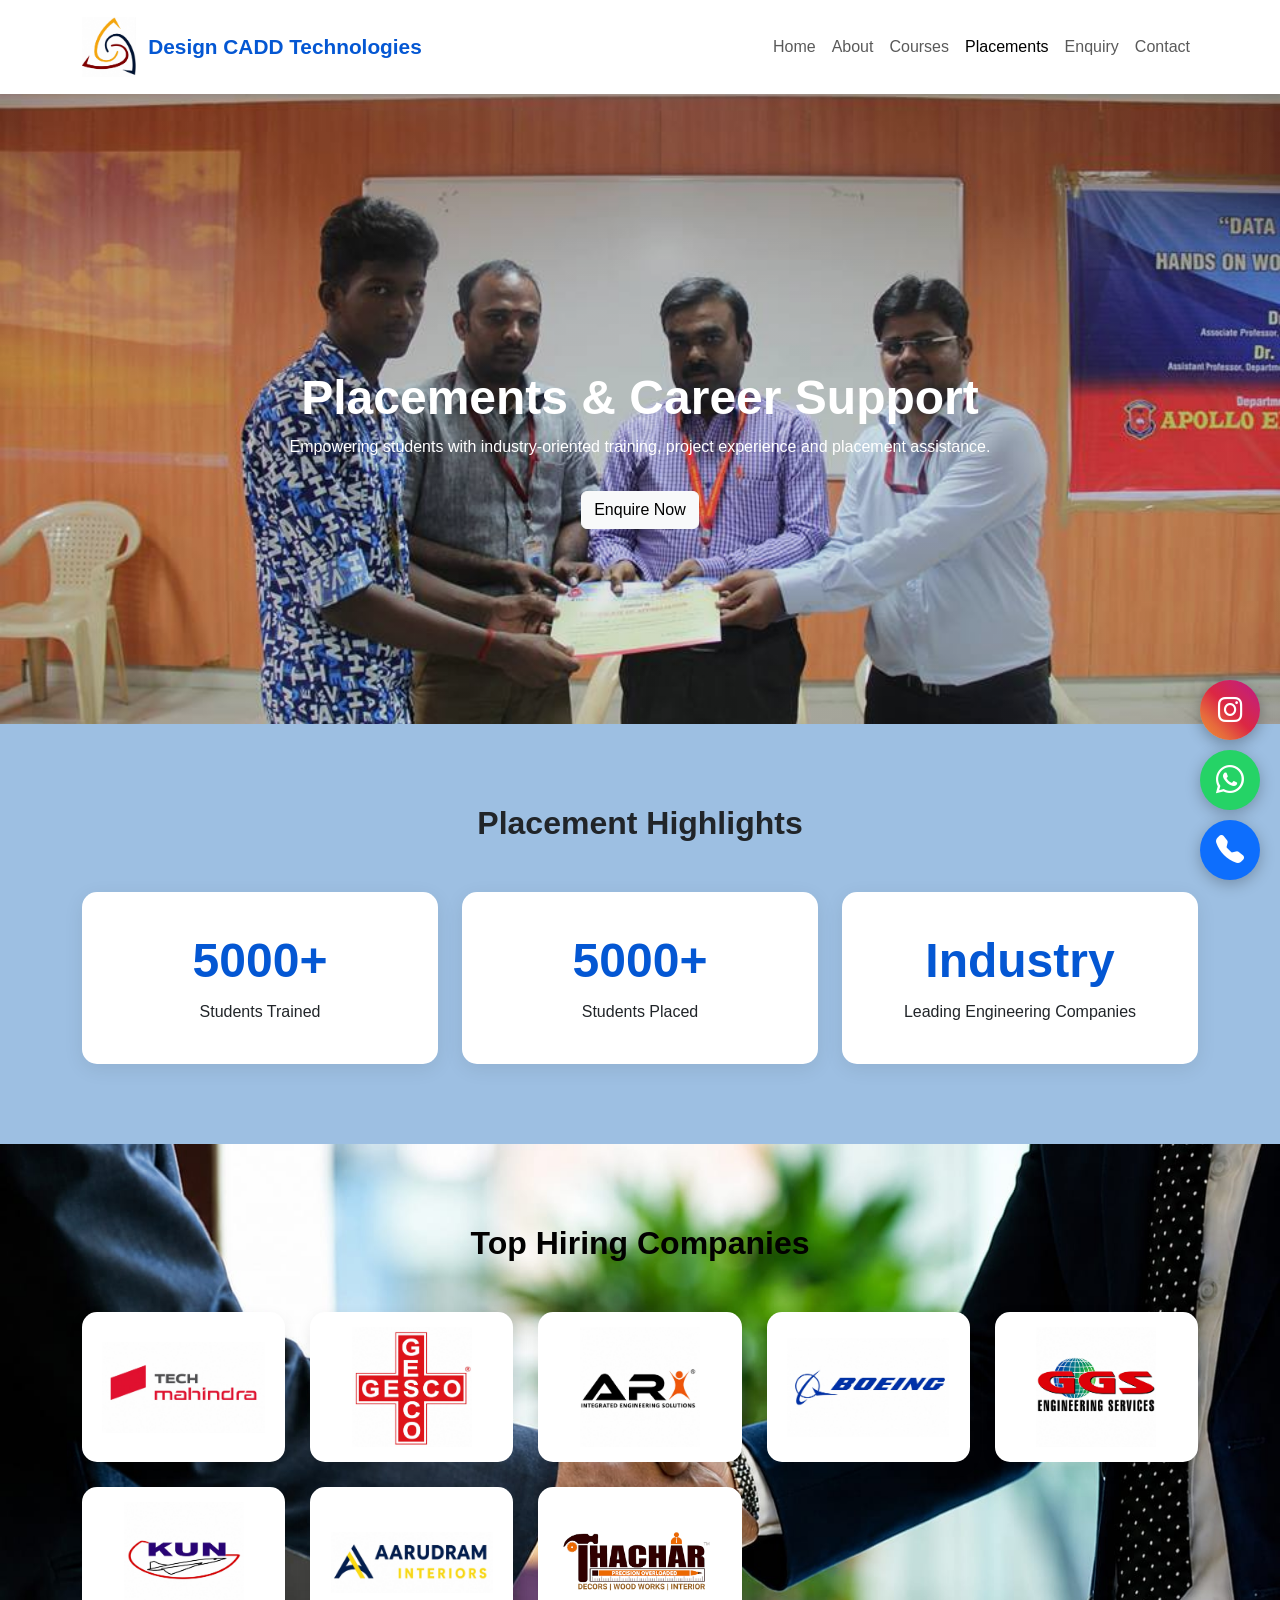
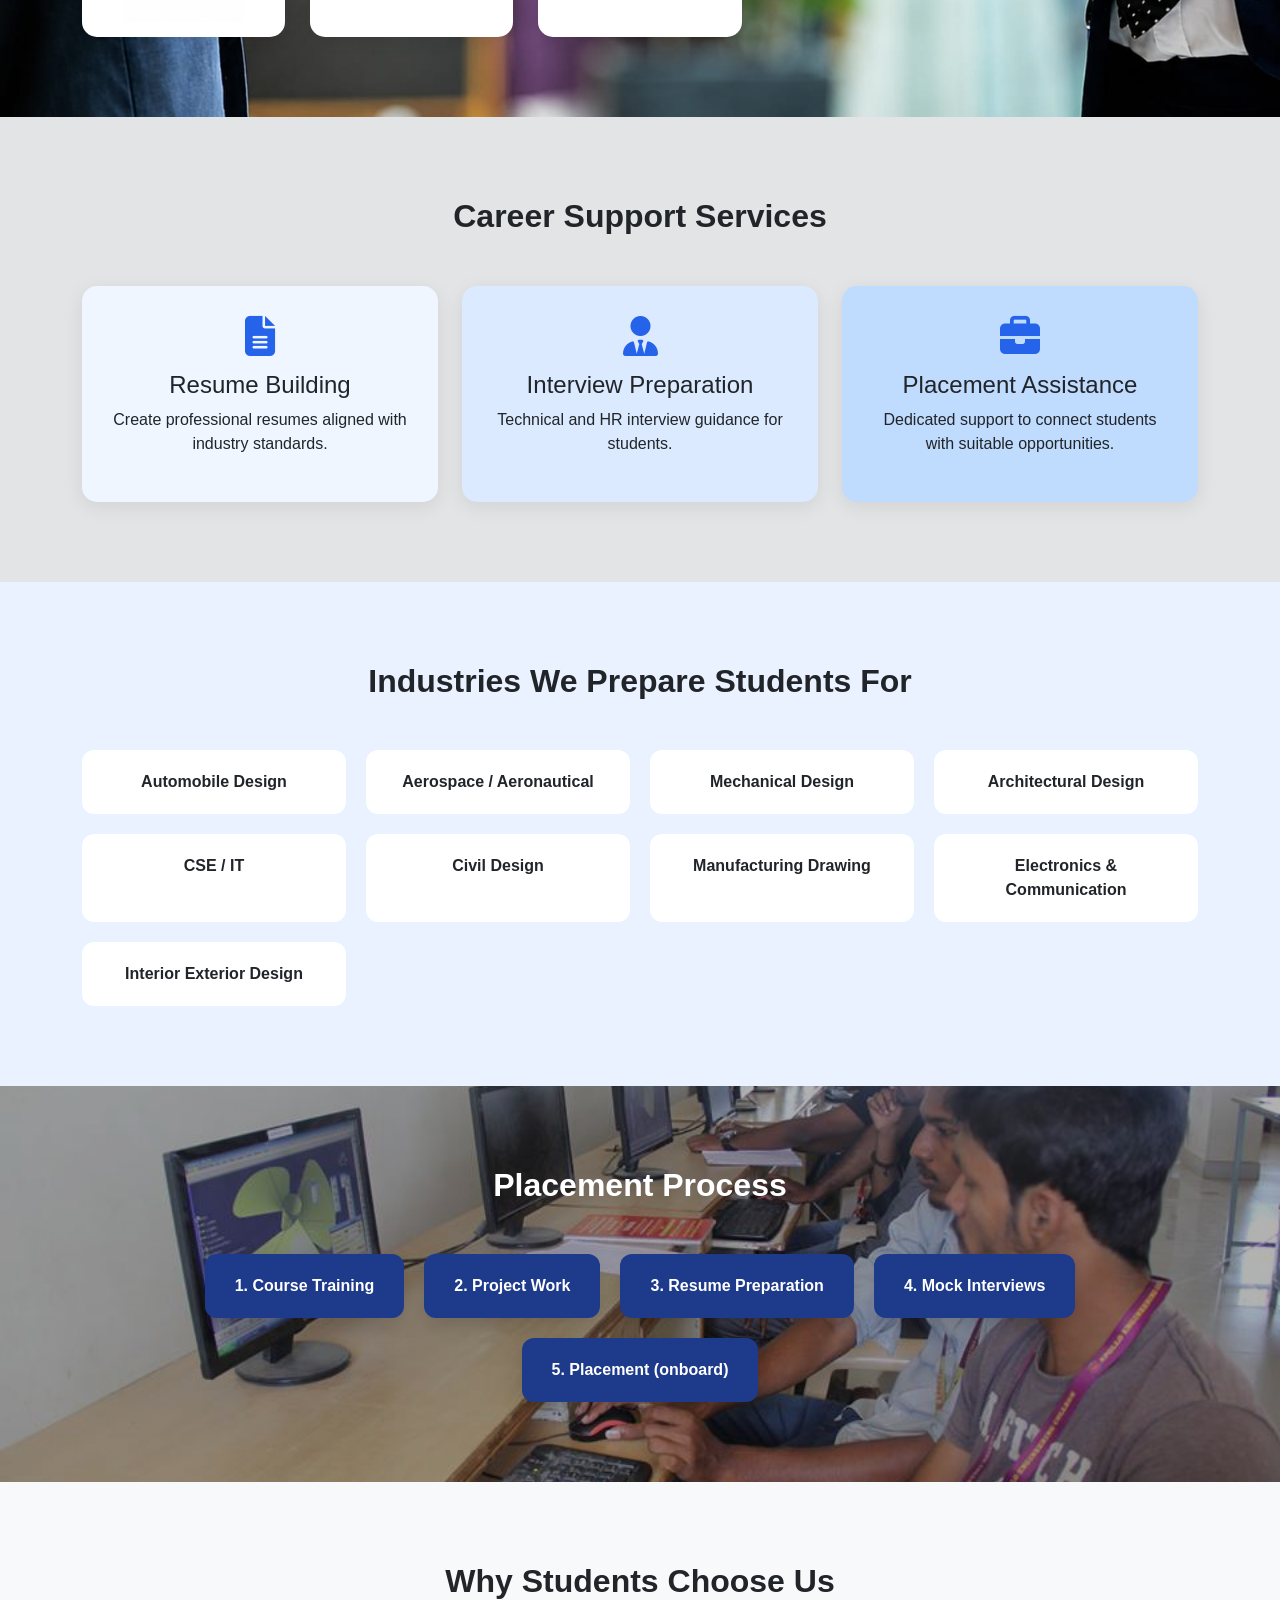
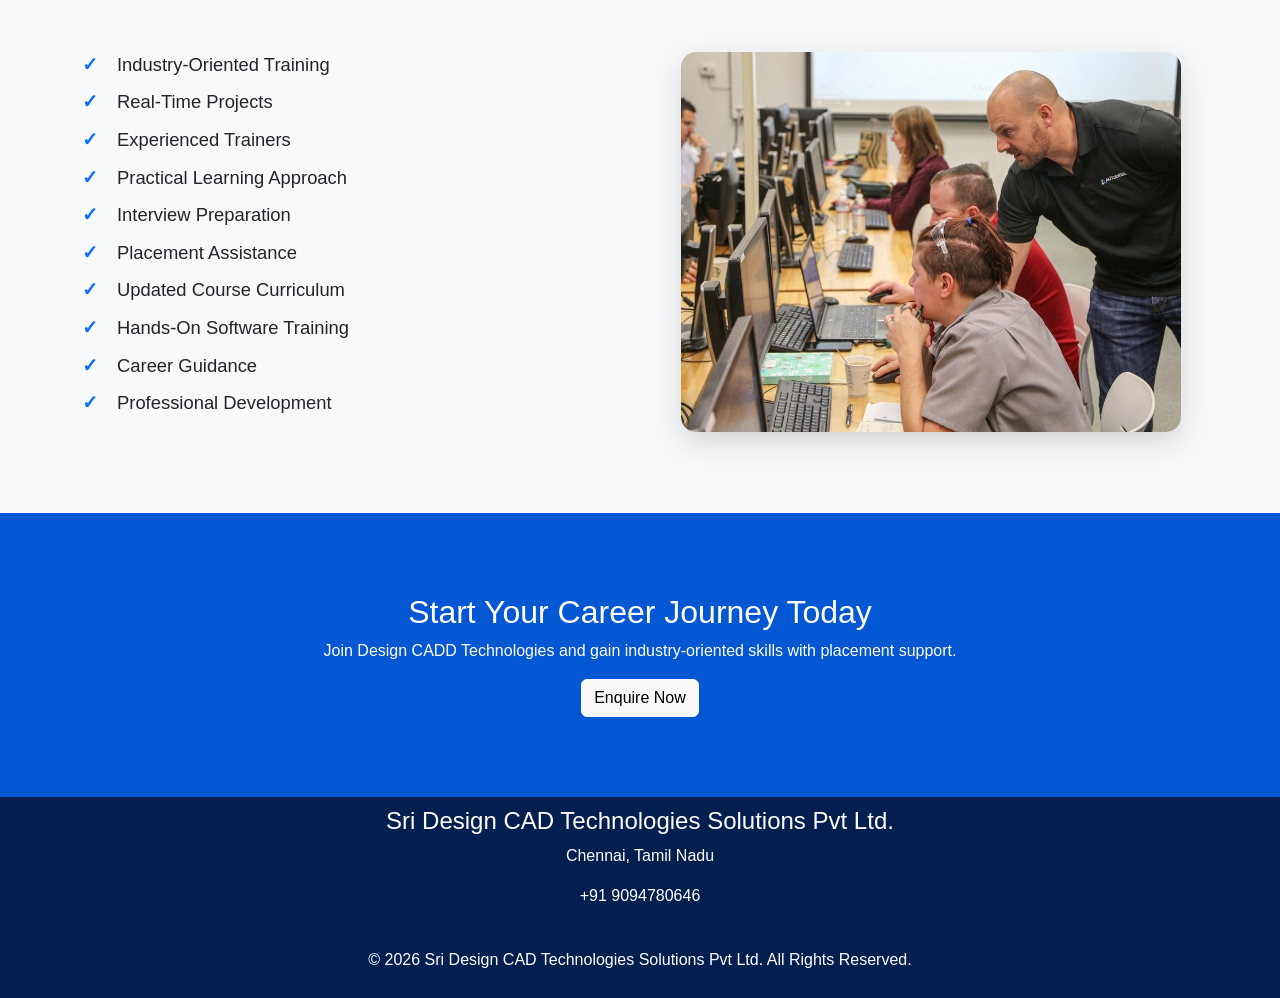
<file: placements.html>
<!DOCTYPE html>
<html lang="en">

<head>
<meta charset="UTF-8">
<meta name="viewport" content="width=device-width, initial-scale=1.0">

<title>Placements | Design CADD Technologies</title>

<link href="https://cdn.jsdelivr.net/npm/bootstrap@5.3.3/dist/css/bootstrap.min.css" rel="stylesheet">

<link rel="stylesheet" href="css/style.css">
<link rel="stylesheet" href="css/placements.css">
<link rel="stylesheet" href="css/responsive.css">

<link rel="stylesheet"
href="https://cdnjs.cloudflare.com/ajax/libs/font-awesome/6.5.1/css/all.min.css">

<link rel="stylesheet"
href="https://cdn.jsdelivr.net/npm/bootstrap-icons@1.11.3/font/bootstrap-icons.min.css">
</head>

<body>

<!-- NAVBAR -->

<nav class="navbar navbar-expand-lg bg-white shadow-sm sticky-top">
    <div class="container">
        <a class="navbar-brand" href="index.html">
            <img src="assets/images/logo.jpeg" class="navbar-logo">
            <span class="brand-text">Design CADD Technologies</span>
        </a>
        <button class="navbar-toggler" type="button" data-bs-toggle="collapse" data-bs-target="#navMenu">
            <span class="navbar-toggler-icon"></span>
        </button>
        <div class="collapse navbar-collapse" id="navMenu">
            <ul class="navbar-nav ms-auto">
                <li class="nav-item">
                    <a class="nav-link" href="index.html">Home</a>
                </li>
                <li class="nav-item">
                    <a class="nav-link" href="about.html">About</a>
                </li>
                <li class="nav-item">
                    <a class="nav-link" href="courses.html">Courses</a>
                </li>
                <li class="nav-item">
                    <a class="nav-link active" href="placements.html">Placements</a>
                </li>
                <li class="nav-item">
                    <a class="nav-link" href="enquiry.html">Enquiry</a>
                </li>
                <li class="nav-item">
                    <a class="nav-link" href="contact.html">Contact</a>
                </li>
            </ul>
        </div>
    </div>
</nav>

<!-- HERO -->

<section class="placements-hero">
    <div class="container text-center">
        <h1>Placements & Career Support</h1>
        <p>
            Empowering students with industry-oriented training,
            project experience and placement assistance.
        </p>
        <a href="enquiry.html" class="btn btn-light mt-3">
            Enquire Now
        </a>
    </div>
</section>

<!-- placement highlights -->

<section class="section-padding placement-highlights">
    <div class="container">
        <h2 class="section-title">
            Placement Highlights
        </h2>
        <div class="row g-4">
            <div class="col-md-4">
                <div class="highlight-card">
                    <h3>5000+</h3>
                    <p>Students Trained</p>
                </div>
            </div>
            <div class="col-md-4">
                <div class="highlight-card">
                    <h3>5000+</h3>
                    <p>Students Placed</p>
                </div>
            </div>
            <div class="col-md-4">
                <div class="highlight-card">
                    <h3>Industry</h3>
                    <p>Leading Engineering Companies</p>
                </div>
            </div>
        </div>
    </div>
</section>

<!-- top hiring companies -->

<section class="section-padding company-section">
    <div class="container">
        <h2 class="section-title">
            Top Hiring Companies
        </h2>
        <div class="company-grid">
            <div class="company-card">
                <img src="assets/images/tech_mahindra.jpeg"
                alt="TECHMAHINDRA Logo">
            </div>
            <div class="company-card">
                <img src="assets/images/gesco.jpeg"
                alt="GESCO Logo">
            </div>
            <div class="company-card">
                <img src="assets/images/ar.jpeg"
                alt="AR Logo">
            </div>
            <div class="company-card">
                <img src="assets/images/boeing.jpeg"
                alt="BOEING Logo">
            </div>
            <div class="company-card">
                <img src="assets/images/ggs.jpeg"
                alt="GGS Logo">
            </div>
            <div class="company-card">
                <img src="assets/images/kun.jpeg"
                alt="KUN Logo">
            </div>
            <div class="company-card">
                <img src="assets/images/aarudram.jpeg" 
                alt="AARUDRAM">
            </div>
            <div class="company-card">
            <img src="assets/images/thachar.png" 
                alt="THACHAR">
            </div>
        </div>
    </div>
</section>

<!-- CAREER SUPPORT -->

<section class="section-padding placement-support">
    <div class="container">        
        <h2 class="section-title">Career Support Services</h2>
        <div class="row g-4">
            <div class="col-md-4">
                <div class="support-card card-1">
                    <i class="fas fa-file-alt"></i>
                    <h4>Resume Building</h4>
                    <p>Create professional resumes aligned with industry standards.</p>
                </div>
            </div>
            <div class="col-md-4">
                <div class="support-card card-2">
                    <i class="fas fa-user-tie"></i>
                    <h4>Interview Preparation</h4>
                    <p>Technical and HR interview guidance for students.</p>
                </div>
            </div>
            <div class="col-md-4">
                <div class="support-card card-3">
                    <i class="fas fa-briefcase"></i>
                    <h4>Placement Assistance</h4>
                    <p>Dedicated support to connect students with suitable opportunities.</p>
                </div>
            </div>
        </div>
    </div>
</section>

<!-- INDUSTRIES -->

<section class="section-padding industry-placement">
    <div class="container">
        <h2 class="section-title">Industries We Prepare Students For</h2>
        <div class="industry-grid">
            <div class="industry-card">Automobile Design</div>
            <div class="industry-card">Aerospace / Aeronautical</div>
            <div class="industry-card">Mechanical Design</div>
            <div class="industry-card">Architectural Design</div>
            <div class="industry-card">CSE / IT</div>
            <!-- <div class="industry-card">Heavy Engineering</div> -->
            <div class="industry-card">Civil Design</div>
            <div class="industry-card">Manufacturing Drawing</div>
            <div class="industry-card">Electronics & Communication</div>
            <div class="industry-card">Interior Exterior Design</div>
        </div>
    </div>
</section>

<!-- PLACEMENT PROCESS -->

<section class="section-padding process-section">
    <div class="container">
        <h2 class="section-title">Placement Process</h2>
        <div class="process-wrapper">
            <div class="process-step">1. Course Training</div>
            <div class="process-step">2. Project Work</div>
            <div class="process-step">3. Resume Preparation</div>
            <div class="process-step">4. Mock Interviews</div>
            <div class="process-step">5. Placement (onboard)</div>
        </div>
    </div>
</section>

<!-- why students get placed -->

<section class="section-padding why-placement">
    <div class="container">
        <h2 class="section-title">
            Why Students Choose Us
        </h2>
        <div class="row align-items-center g-5">
            <!-- Left side -->
            <div class="col-lg-6">
                <ul class="placement-list">
                    <li>Industry-Oriented Training</li>
                    <li>Real-Time Projects</li>
                    <li>Experienced Trainers</li>
                    <li>Practical Learning Approach</li>
                    <li>Interview Preparation</li>
                <!-- </ul>
            </div>
            <div class="col-md-6">
                <ul class="placement-list"> -->
                    <li>Placement Assistance</li>
                    <li>Updated Course Curriculum</li>
                    <li>Hands-On Software Training</li>
                    <li>Career Guidance</li>
                    <li>Professional Development</li>
                </ul>
            </div>
            <!-- Right side image -->
            <div class="col-lg-6 text-center">
                <img src="assets/images/placement_support.jpg"
                            alt="Placement Training"
                            class="placement-side-img">
            </div>
        </div>
    </div>
</section>

<!-- CTA -->

<section class="cta-placement">
    <div class="container text-center">
        <h2>Start Your Career Journey Today</h2>
        <p>Join Design CADD Technologies and gain industry-oriented skills with placement support.</p>
        <a href="enquiry.html" class="btn btn-light">Enquire Now</a>
    </div>
</section>

<!-- FOOTER -->

<footer>
    <div class="container text-center">
        <h4>Sri Design CAD Technologies Solutions Pvt Ltd.</h4>
        <p>Chennai, Tamil Nadu</p>
        <p>+91 9094780646</p><br>
        <p>&copy; 2026 Sri Design CAD Technologies Solutions Pvt Ltd. All Rights Reserved.</p>
    </div>
</footer>

<!-- FLOATING BUTTONS -->

<a href="https://www.instagram.com/designcaddtechnologies" class="instagram-btn" target="_blank">
    <i class="fab fa-instagram"></i>
</a>

<a href="https://wa.me/919094780646" class="whatsapp-btn" target="_blank">
    <i class="bi bi-whatsapp"></i>
</a>

<a href="tel:+919094780646" class="call-btn">
    <i class="bi bi-telephone-fill"></i>
</a>

<script src="https://cdn.jsdelivr.net/npm/bootstrap@5.3.3/dist/js/bootstrap.bundle.min.js"></script>

</body>
</html>
</file>
<file: css/style.css>
*{
    margin:0;
    padding:0;
    box-sizing:border-box;
    font-family:'Poppins',sans-serif;
}

body{
    overflow-x:hidden;
}

.navbar{
    padding:12px 0;
}
.navbar-logo{
    height:60px;
    width: auto;
    object-fit: contain;
}
.brand-text{
    font-size:1.3rem;
    font-weight: 700;
    color:#0457d3;
    white-space:nowrap;
}
.navbar-brand{
    display:flex;
    align-items: center;
    gap:12px;
    text-decoration: none;
}
.navbar-nav .nav-link{
    padding: 10px 15px;
    font-weight: 500;
}
.navbar-nav .nav-link:hover{
    color:#0d6efd;
}

.section-padding{
    padding:80px 0;
}
.section-title{
    text-align:center;
    margin-bottom:50px;
    font-weight:700;
}

/* .hero{
    background:url('../assets/images/p1.jpg') center center/cover no-repeat;
    min-height: 100vh;
    display: flex;
    align-items: center;
    justify-content: center;
    text-align: center;
    position: relative;
    padding:100px 20px;
    color:#0e080f;
} */
.hero{
    position:relative;
    min-height:100vh;
    overflow:hidden;
    display:flex;
    align-items:center;
    justify-content:center;
    text-align:center;
    padding:100px 20px;
}
#heroCarousel{
    position:absolute;
    top:0;
    left:0;
    width:100%;
    height:100%;
    z-index:0;
}
#heroCarousel .carousel-inner,
#heroCarousel .carousel-item{
    width:100%;
    height:100%;
}
.hero-bg{
    width:100%;
    height:100%;
    object-fit:cover;
    
    /* filter:brightness(.55); */
}
/* .hero-content{
    position:relative;
    z-index:2;
    width:100%;
} */
.carousel-item::before{
    content:"";
    position:absolute;
    top:0;
    left:0;
    width:100%;
    height:100%;
    background:rgba(0,0,0,0.45);
    z-index:1;
}
.hero-content{
    position:absolute;
    top:50%;
    left:50%;
    transform:translate(-50%,-50%);
    z-index:2;
    color:#fff;
}

.hero::before{
    content:'';
    position:absolute;
    inset:0;
}
.hero .container{
    position: relative;
    z-index:1;
}
.hero h1{
    font-size:3rem;
    font-weight:700;
    margin-bottom: 20px;
    color: white;
}
.hero h2{
    font-size: 1.4rem;
    margin-bottom: 30px;
    color: white;
}
.hero-buttons{
    display: flex;
    justify-content: center;
    gap:15px;
    flex-wrap: wrap;
    /* margin-top:30px; */

}
.btn-2{
    background: #f8f9fa;
    color:#000000;
}

.stats-section{
    background:#f8f9fa;
    padding:50px 0;
}
.stats-section h2{
    color:#0d6efd;
    font-weight:700;
}

.about-img{
    width:100%;
    height:450px;
    object-fit: cover;
    display: block;
    border-radius: 15px;
}
.about-content{
    display:flex;
    flex-direction: column;
    justify-content: center;
}
.about-section{
    background: #eef4ff;
}

.course-section{
    
    position: relative;
    background: url('../assets/images/courses_offered.jpg') center center/cover no-repeat;
}
.course-section::before{
    content:'';
    position:absolute;
    top: 0;
    left:0;
    width:100%;
    height:100%; 
    background:rgba(0,0,0,0.5);
}
.course-section .container{
    position:relative;
    z-index:1;
}
.course-section .section-title{
    color:white;
}
.course-card{
    background:white;
    padding:30px;
    border-radius:15px;
    box-shadow:0 5px 20px rgba(0,0,0,.1);
    transition:.3s;
    display: flex;
    flex-direction: column;
    justify-content: space-between;
    height: 100%;
    min-height: 180px;
}
.course-card .btn{
    margin-top: auto;
}
.course-card:hover{
    transform:translateY(-10px);
}

.stat-card{
    background:rgb(242, 236, 244);
    padding:30px;
    text-align:center;
    border-radius:15px;
    box-shadow:0 5px 20px rgba(0,0,0,.1);
} 

 .placement-section{
    background: rgb(156, 188, 227);
} 

.company-section{
    position: relative;
    background: url("../assets/images/placement.jpeg")center center/cover no-repeat;
}
.company-section::before{
    display:none;
    content:'';
    position:absolute;
    top:0;
    left:0;
    width: 100%;
    height:100%;
    background: rgba(0,0,0,0.5);
}
.company-section .container{
    position:relative;
    z-index:1;
}
.company-section .section-title{
    color:rgb(2, 1, 1);
}
.company-grid{
    display:grid;
    grid-template-columns:repeat(auto-fit,minmax(180px,1fr));
    gap: 20px;
}
.company-card{
    background: white;
    height:150px;
    display:flex;
    align-items:center;
    justify-content:center;
    border-radius:12px;
    box-shadow:0 3px 10px rgba(0,0,0,0.1); 
    transition:.3s;
}
.company-card img{
    width: 80%;
    height: 80%;
    object-fit:contain;
}

.faq-section{
    background: white;
}

footer{
    background:#031f50;
    color:white;
    padding:10px;
}

.whatsapp-btn,
.call-btn{
    position:fixed;
    width:60px;
    height:60px;
    display:flex;
    align-items:center;
    justify-content:center;
    border-radius:50%;
    color:white;
    text-decoration:none;
    font-size:28px;
    box-shadow:0 4px 15px rgba(0,0,0,.25);
    z-index:999;
    transition:.3s ease;
}
.whatsapp-btn{
    background:#25D366;
    right:20px;
    bottom:90px;
}
.call-btn{
    background:#0d6efd;
    right:20px;
    bottom:20px;
}
.whatsapp-btn:hover,
.call-btn:hover{
    transform:scale(1.1);
    color:white;
}

/* Instagram Floating Button */

.instagram-btn{
    position:fixed;
    right:20px;
    bottom:160px;
    width:60px;
    height:60px;
    border-radius:50%;
    background:
    linear-gradient(
    45deg,
    #f09433,
    #e6683c,
    #dc2743,
    #cc2366,
    #bc1888
    );
    color:white;
    display:flex;
    align-items:center;
    justify-content:center;
    font-size:28px;
    text-decoration:none;
    z-index:999;
    box-shadow:0 4px 15px rgba(0,0,0,.3);
    transition:.3s;
}

.instagram-btn:hover{
    transform:scale(1.1);
    color:white;
}

/* CALLBACK COURSE LIST */

.course-checkboxes{
    display:grid;
    grid-template-columns:repeat(3,1fr);
    gap:12px;
    margin-top:12px;
}

.course-checkboxes label{
    display:flex;
    align-items:flex-start;
    gap:8px;
    background:#fff;
    border:1px solid #ddd;
    border-radius:8px;
    padding:12px;
    cursor:pointer;
    transition:.3s;
}

.course-checkboxes label:hover{
    border-color:#0d6efd;
    background:#f8fbff;
}

.course-checkboxes input{
    margin-top:4px;
}
/* FAQ Styling */

.accordion-button{
    background:#ffffff !important;
    color:#000000 !important;
    box-shadow:none !important;
}

.accordion-button:focus{
    box-shadow:none !important;
    /* border-color:#ddd !important; */
}

.accordion-button:not(.collapsed){
    background:#0457d3 !important;
    color:#ffffff !important;
    /* box-shadow:none !important; */
}
</file>
<file: css/about.css>
.about-hero{
    background:
    linear-gradient(
    rgba(0,0,0,.55),
    rgba(0,0,0,.55)
    ),
    url('../assets/images/about_banner.jpeg');

    background-size:cover;
    background-position:center;
    min-height:70vh;
    display:flex;
    align-items:center;
    justify-content:center;
    text-align:center;
}

.about-hero h1{
    color:white;
    font-size:3rem;
    font-weight:700;
}

.about-hero p{
    color:white;
    font-size:1.1rem;
}

.about-main-img{
    width:100%;
    border-radius:15px;
    object-fit:cover;
}
.about-company{
    background: #ffffff;
}
.mission-section{
    background:#53799f;
}

.mission-card
{
    background:white;
    padding:30px;
    border-radius:15px;
    box-shadow:0 5px 20px rgba(0,0,0,.08);
    height:100%;
    text-align:center;
}
.program-section{
    background: #fdfefe;
}
.program-card{
    background:rgb(135, 205, 217);
    padding:30px;
    border-radius:15px;
    box-shadow:0 5px 20px rgba(0,0,0,.08);
    height:100%;
    text-align:center;
}

.benefit-card,
.choose-card{
    background:white;
    padding:30px;
    border-radius:15px;
    box-shadow:0 5px 20px rgba(0,0,0,.08);
    height:100%;
    text-align:center;
}
.choose-card{
    font-size: large;
    font-weight:900;
}

.program-card h4,
.benefit-card h4{
    color:#0457d3;
}
.benefits-section{
    background: #d1e2f4;
}
.industry-grid{
    display:grid;
    grid-template-columns:
    repeat(auto-fit,minmax(220px,1fr));
    gap:20px;
}

.industry-card{
    background:rgba(255, 255, 255, 0.95);
    color:#393b3d;
    padding:25px;
    border-radius:12px;
    text-align:center;
    font-weight:900;
    font-size:large;
    box-shadow:0 4px 15px rgba(0,0,0,.15);
    transition:.3s;
}

.industry-card:hover{
    transform:translateY(-5px);
    background:white;
}

.industry-section{
    position:relative;
    background:
    linear-gradient(
    rgba(0,0,0,0.3),
    rgba(0,0,0,0.3)
    ),
    url('../assets/images/industries_bg.jpeg');

    background-size:cover;
    background-position:center;
    background-repeat:no-repeat;
}
.industry-section .container{
    position:relative;
    z-index:1;
}
.industry-section .section-title{
    color:white;
}
.choose-us{
    background:#d6d7d8;
}

.cta-section{
    background:#0457d3;
    color:white;
    padding:80px 20px;
    text-align:center;
}

.cta-section h2{
    margin-bottom:20px;
}

.cta-section p{
    margin-bottom:25px;
}
</file>
<file: css/responsive.css>
@media (max-width:992px){
    .hero h1{
        font-size:2.5rem;
    }
    .hero h2{
        font-size:1.2rem;
    }
    .about-img{
        height:350px;
        margin-bottom:30px;
    }
    .course-card{
        min-height:220px;
    }
}

@media (max-width:768px){
    .section-padding{
        padding:60px 0;
    }
    .navbar-logo{
        height:50px;
    }
    .brand-text{
        font-size:1rem;
    }
    .hero{
        min-height:80vh;
        padding:80px 20px;
    }
    .hero h1{
        font-size:2rem;
    }
    .hero h2{
        font-size:1rem;
    }
    .hero-buttons{
        flex-direction:column;
        align-items:center;
    }
    .hero-buttons .btn{
        width:100%;
        max-width:280px;
    }
    .about-img{
        height:300px;
    }
    .whatsapp-btn,
    .call-btn,
    .instagram-btn{
        width:50px;
        height:50px;
        font-size:22px;
    }
    .instagram-btn{
        bottom:140px;
    }
    .whatsapp-btn{
        bottom:80px;
    }
    .call-btn{
        bottom:20px;
    }
}

@media (max-width:576px){
    .navbar-logo{
        height:40px;
    }
    .brand-text{
        font-size: 0.85rem;
    }
    .hero h1{
        font-size:1.7rem;
    }
    .hero h2{
        font-size:0.95rem;
    }
    .section-title{
        font-size:1.8rem;
    }
    .stat-card{
        margin-bottom:20px;
    }
}

/* ------------------- courses page--------------------- */
@media(max-width:768px){
    .courses-hero h1{
    font-size:2rem;
    }

    .courses-hero p{
        font-size:1rem;
    }

    .course-img{
        height:220px;
        margin-bottom:25px;
    }

    .course-category{
        text-align:center;
    }

    .course-category h2{
        text-align: center;
        margin-bottom:20px;
    }

    .course-category ul{
        text-align:left;
        display:inline-block;
        padding-left:18px;
    }

}

@media(max-width:991px){

    .course-category h2{
        text-align:center;
    }

    .course-img{
        margin-bottom:25px;
        height:220px;
    }

    .course-category ul{
        margin-top:15px;
    }

    .enroll-btn{
        display:block;
        width:max-content;
        margin:20px auto 0;
    }
}

/* contact page */
@media(max-width:768px){
    .contact-hero{
        min-height:35vh;
    }
    .contact-hero h1{
        font-size:2rem;
    }
    .contact-hero p{
        font-size:1rem;
    }
    .contact-card{
        padding:25px;
    }
    .contact-details{
        margin-top:20px;
    }
    form{
        padding:20px;
    }
    .map-section iframe{
        height:300px;
    }
}

/* Enquiry page */

@media(max-width:992px){
    .course-checkboxes{
        grid-template-columns:repeat(2,1fr);
    }
}

@media(max-width:576px){
    .course-checkboxes{
        grid-template-columns:1fr;
    }
}

/* enquiry  */

@media(max-width:768px){

    .enquiry-hero h1{
        font-size:2rem;
    }
    .enquiry-info{
        margin-bottom:20px;
    }
    #leadForm{
        padding:20px;
    }
    .course-selection-wrapper{
        max-height:250px;
    }
}

@media(max-width:576px){

    .course-checkboxes{
        grid-template-columns:1fr;
    }
}

/* ABOUT PAGE */

@media(max-width:768px){
    .about-hero{
        min-height:40vh;
    }

    .about-hero h1{
        font-size:2rem;
    }

    .about-hero p{
        font-size:1rem;
    }

    .about-main-img{
        margin-bottom:25px;
    }
}
/* placements */
@media(max-width:768px){

    .placements-hero h1{
        font-size:2rem;
    }

    .placements-hero p{
        font-size:1rem;
    }

    .process-step{
        width:100%;
        text-align:center;
    }
}
</file>
<file: css/contact.css>
.contact-hero{

    background:
    linear-gradient(
    rgba(0,0,0,.6),
    rgba(0,0,0,.6)),
    url('../assets/images/callback.jpg');

    background-size:cover;
    background-position:center;
    min-height:50vh;
    display:flex;
    align-items:center;
    justify-content:center;
    text-align:center;
}

.contact-hero h1{
    color:white;
    font-size:3rem;
    font-weight:700;
}

.contact-hero p{
    color:white;
}

.contact-card{
    background:rgb(20, 120, 181);
    padding:30px;
    text-align:center;
    border-radius:15px;
    box-shadow:0 5px 20px rgba(0,0,0,.08);
    height:100%;
    min-height:220px;

    cursor:pointer;
    transition:
        transform.3s ease,
        box-shadow .3s ease,
        background-color .3s ease;
}
.contact-card:hover{
    transform:translateY(-8px);
    background:#0b6cb8;
    box-shadow:0 15px 35px rgba(0,0,0,.18);
}

.contact-card i{
    font-size:35px;
    color:#ffffff;
    margin-bottom:15px;

    transition:transform .3s ease;
}
.contact-card:hover i{
    transform:scale(1.15);
}

.contact-card h4, 
.contact-card p{
    color: white;
}

@media(max-width:768px){
    .contact-hero h1{
        font-size:2rem;
    }
    .contact-card{
        padding:25px;
        min-height:auto;
    }
    .map-section iframe{
        height:300px;
    }
}

.contact h2{
    color: aliceblue;
    text-align: center;
    margin-bottom: 25px;
}
.contact-details{
    background:white;
    padding:30px;
    border-radius:15px;
    box-shadow:0 5px 20px rgba(0,0,0,.08);
    height:90%;
    max-width: 900px;
    margin: auto;
}

.contact-details p{
    margin-bottom:20px;
}
.contact{
    background: #02265d;
}

.map-section iframe{
    width:100%;
    display:block;
}

.accordion-item{
    border-radius:10px;
    overflow:hidden;
    margin-bottom:15px;
}

.contact-card-link{
    text-decoration:none;
    color:inherit;
    display:block;
}
</file>
<file: css/courses.css>
html{
    scroll-behavior:smooth;
}

.courses-hero{
    background:
    linear-gradient(
    rgba(0,0,0,.2),
    rgba(0,0,0,.2)
    ),
    url('../assets/images/courses_banner.jpeg');

    background-size:cover;
    background-position:center;
    min-height:60vh;
    display:flex;
    align-items:center;
    justify-content:center;
    text-align:center;
}

.courses-hero h1{
    color:white;
    font-size:3rem;
    font-weight:700;
}
.courses-hero p{
    color:white;
    font-size:1.2rem;
}

.course-intro{
    background:#f8f9fa;
}
.courses-header{
    margin-bottom:30px;
}
.courses{
    background: #9eb6db;
}
.courses1{
    background: #ebf0f0;
}
.course-category h2{
    margin-bottom:30px;
    font-weight:700;
    color:#0457d3;
}
.course-category ul{
    padding-left:20px;
    margin-bottom:20px;
}
.course-category li{
    margin-bottom:10px;
    line-height:1.5;
}

.course-img{
    width:100%;
    height:280px;
    object-fit:cover;
    border-radius:15px;
    display:block;
}

.enroll-btn{
    margin-top:20px;
}

.course-category{
    border-bottom:1px solid #eee;
}
/* .course-category .col-lg-8{
    display:flex;
    flex-direction:column;
} */
</file>
<file: css/enquiry.css>
.enquiry-hero{

    background:
    linear-gradient(
    rgba(0,0,0,.6),
    rgba(0,0,0,.6)
    ),
    url('../assets/images/callback.jpg');

    background-size:cover;
    background-position:center;
    min-height:50vh;
    display:flex;
    align-items:center;
    justify-content:center;
    text-align:center;
}

.enquiry-hero h1{
    color:white;
    font-size:3rem;
    font-weight:700;
}

.enquiry-hero p{
    color:white;
    font-size:1.1rem;
}

.enquiry-section{
    background:#f8f9fa;
}

.enquiry-info{
    background:#0457d3;
    color:white;
    padding:30px;
    border-radius:15px;
    height:100%;
}

.enquiry-info ul{
    padding-left:20px;
}

.enquiry-info li{
    margin-bottom:12px;
}

#leadForm{
    background:white;
    padding:30px;
    border-radius:15px;
    box-shadow:0 5px 20px rgba(0,0,0,.08);
}

.course-selection-wrapper{
    max-height:350px;
    overflow-y:auto;
    padding:15px;
    border:1px solid #ddd;
    border-radius:10px;
}
.course-selection-wrapper::-webkit-scrollbar{
    width:8px;
}
.course-selection-wrapper::-webkit-scrollbar-thumb{
    background:#0457d3;
    border-radius:10px;
}

.course-checkboxes{
    display:grid;
    grid-template-columns:
    repeat(auto-fit,minmax(240px,1fr));
    gap:12px;
}

.course-checkboxes label{
    display:flex;
    gap:10px;
    padding:12px;
    border:1px solid #ddd;
    border-radius:8px;
    cursor:pointer;
    background:white;
}

.course-checkboxes label:hover{
    border-color:#0d6efd;
    background:#f8fbff;
}
/* pop-up message */

.success-icon{
    font-size:70px;
    color:#198754;
}

.modal-content{
    border-radius:15px;
    padding:15px;
}

.modal-title{
    font-weight:700;
}
</file>
<file: css/placements.css>
.placements-hero{
    background:
    linear-gradient(rgba(0,0,0,.1),rgba(0,0,0,.1)),
    url('../assets/images/placement_banner.jpeg');

    background-size:cover;
    background-position:center;
    min-height:70vh;

    display:flex;
    align-items:center;
    justify-content:center;
    text-align:center;
}

.placements-hero h1{
    color:white;
    font-size:3rem;
    font-weight:700;
    margin-top: 80px;
}

.placements-hero p{
    color:white;
}

.placement-support{
    background:#e2e4e5;
}

.placement-highlights{
    background:#9dbfe2;
}

.highlight-card{

    background:#fff;
    padding:40px 20px;
    border-radius:15px;
    text-align:center;
    box-shadow:0 5px 20px rgba(0,0,0,.08);
    height:100%;
    transition:.3s;
}

.highlight-card:hover{
    transform:translateY(-5px);
}

.highlight-card h3{
    color:#0457d3;
    font-size:3rem;
    font-weight:700;
    margin-bottom:10px;
}

.highlight-card p{
    margin:0;
    font-weight:500;
}

.company-grid{
    display:grid;
    grid-template-columns:
    repeat(auto-fit,minmax(180px,1fr));
    gap:25px;
}

.company-card{
    background:#fff;
    /* padding:20px; */
    height :150px;
    border-radius:15px;
    text-align:center;
    box-shadow:0 5px 15px rgba(0,0,0,.08);
}

.company-card img{
    width:80%;
    height:80%;
    object-fit:contain;
}

.support-card{
    background:#FFFFFF;
    padding:30px;
    text-align:center;
    border-radius:15px;
    box-shadow:0 5px 20px rgba(0,0,0,.08);
    height:100%;
}

.support-card i{
    font-size:40px;
    color:#2563EB;
    margin-bottom:15px;
}
.card-1{
    background: #EFF6FF;
}
.card-2{
    background: #DBEAFE;
}
.card-3{
    background: #BFDBFE;
}

.industry-placement{
    background:#eaf2ff;
}

.industry-grid{
    display:grid;
    grid-template-columns:repeat(auto-fit,minmax(220px,1fr));
    gap:20px;
}

.industry-card{
    background:white;
    padding:20px;
    text-align:center;
    border-radius:12px;
    font-weight:600;
}

/* .process-section{
    background:white;
} */
.process-section{
    position:relative;
    background:
    linear-gradient(
        rgba(0,0,0,0.3),
        rgba(0,0,0,0.3)
    ),
    url('../assets/images/placement_process.jpeg');

    background-size:cover;
    background-position:center;
    background-repeat:no-repeat;
}
.process-section .container{
    position:relative;
    z-index:1;
}
.process-section .section-title{
    color:white;
}
.process-wrapper{
    display:flex;
    flex-wrap:wrap;
    justify-content:center;
    gap:20px;
}

/* .process-step{
    background:#0457d3;
    color:white;
    padding:20px 30px;
    border-radius:12px;
    font-weight:600;
} */
 .process-step{
    background:#1E3A8A;
    color:#ffffff;
    padding:20px 30px;
    border-radius:12px;
    font-weight:600;
    box-shadow:0 8px 20px rgba(0,0,0,.15);
    transition:.3s;
}

/* .process-step:hover{
    transform:translateY(-5px);
    background:white;
} */
/* WHY STUDENTS CHOOSE US */

.why-placement{
    background: #f8f9fa;
    /* margin-left: 50px; */
}

.placement-list{
    list-style:none;
    padding-left:0;
}

.placement-list li{
    font-size:1.15rem;
    margin-bottom:10px;
    padding-left:35px;
    position:relative;
    font-weight:300;
}

.placement-list li::before{
    content:"✓";
    position:absolute;
    left:0;
    color:#0d6efd;
    font-size:1.2rem;
    font-weight:bold;
}

.placement-side-img{
    width:100%;
    max-width:500px;
    height:380px;
    object-fit:cover;
    border-radius:15px;

    box-shadow:
    0 10px 30px rgba(0,0,0,0.15);

    transition:0.4s;
}

.placement-side-img:hover{
    transform:scale(1.03);
}

.cta-placement{
    background:#0457d3;
    color:white;
    text-align:center;
    padding:80px 20px;
}
</file>
